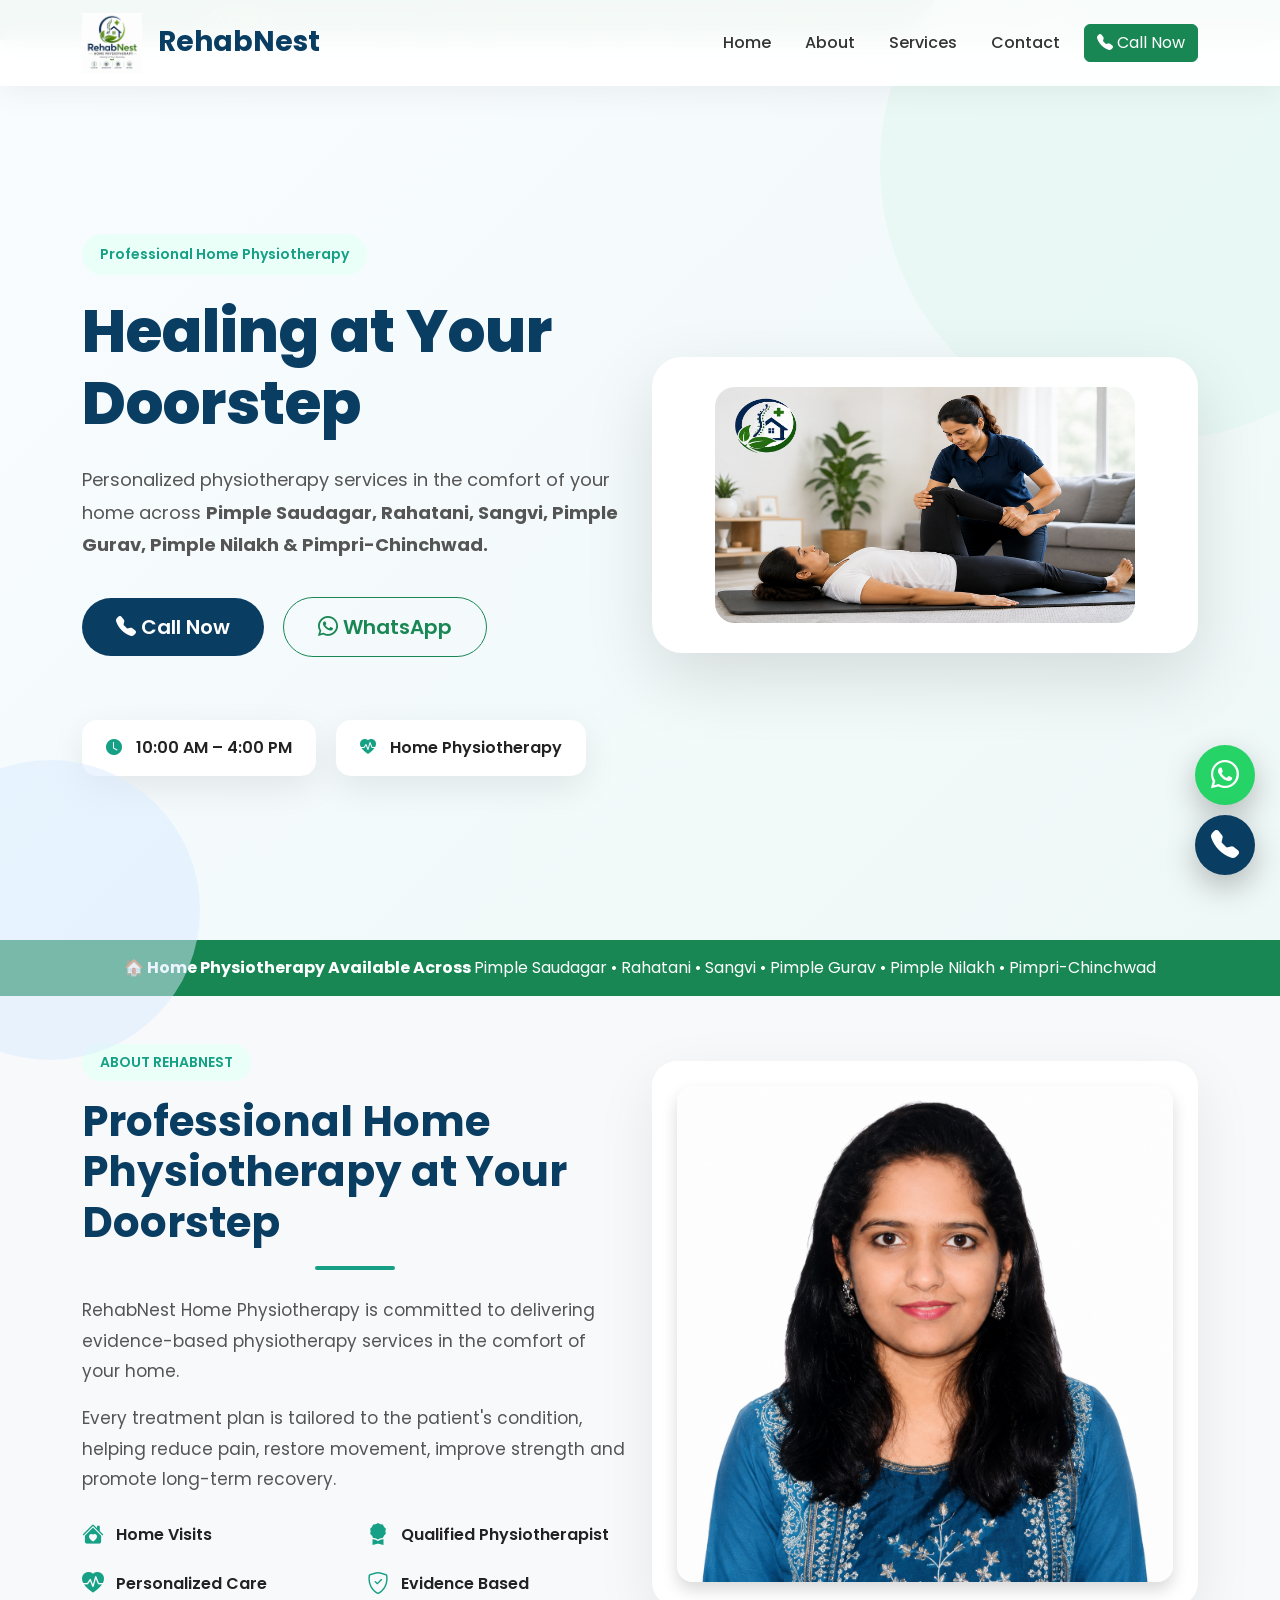
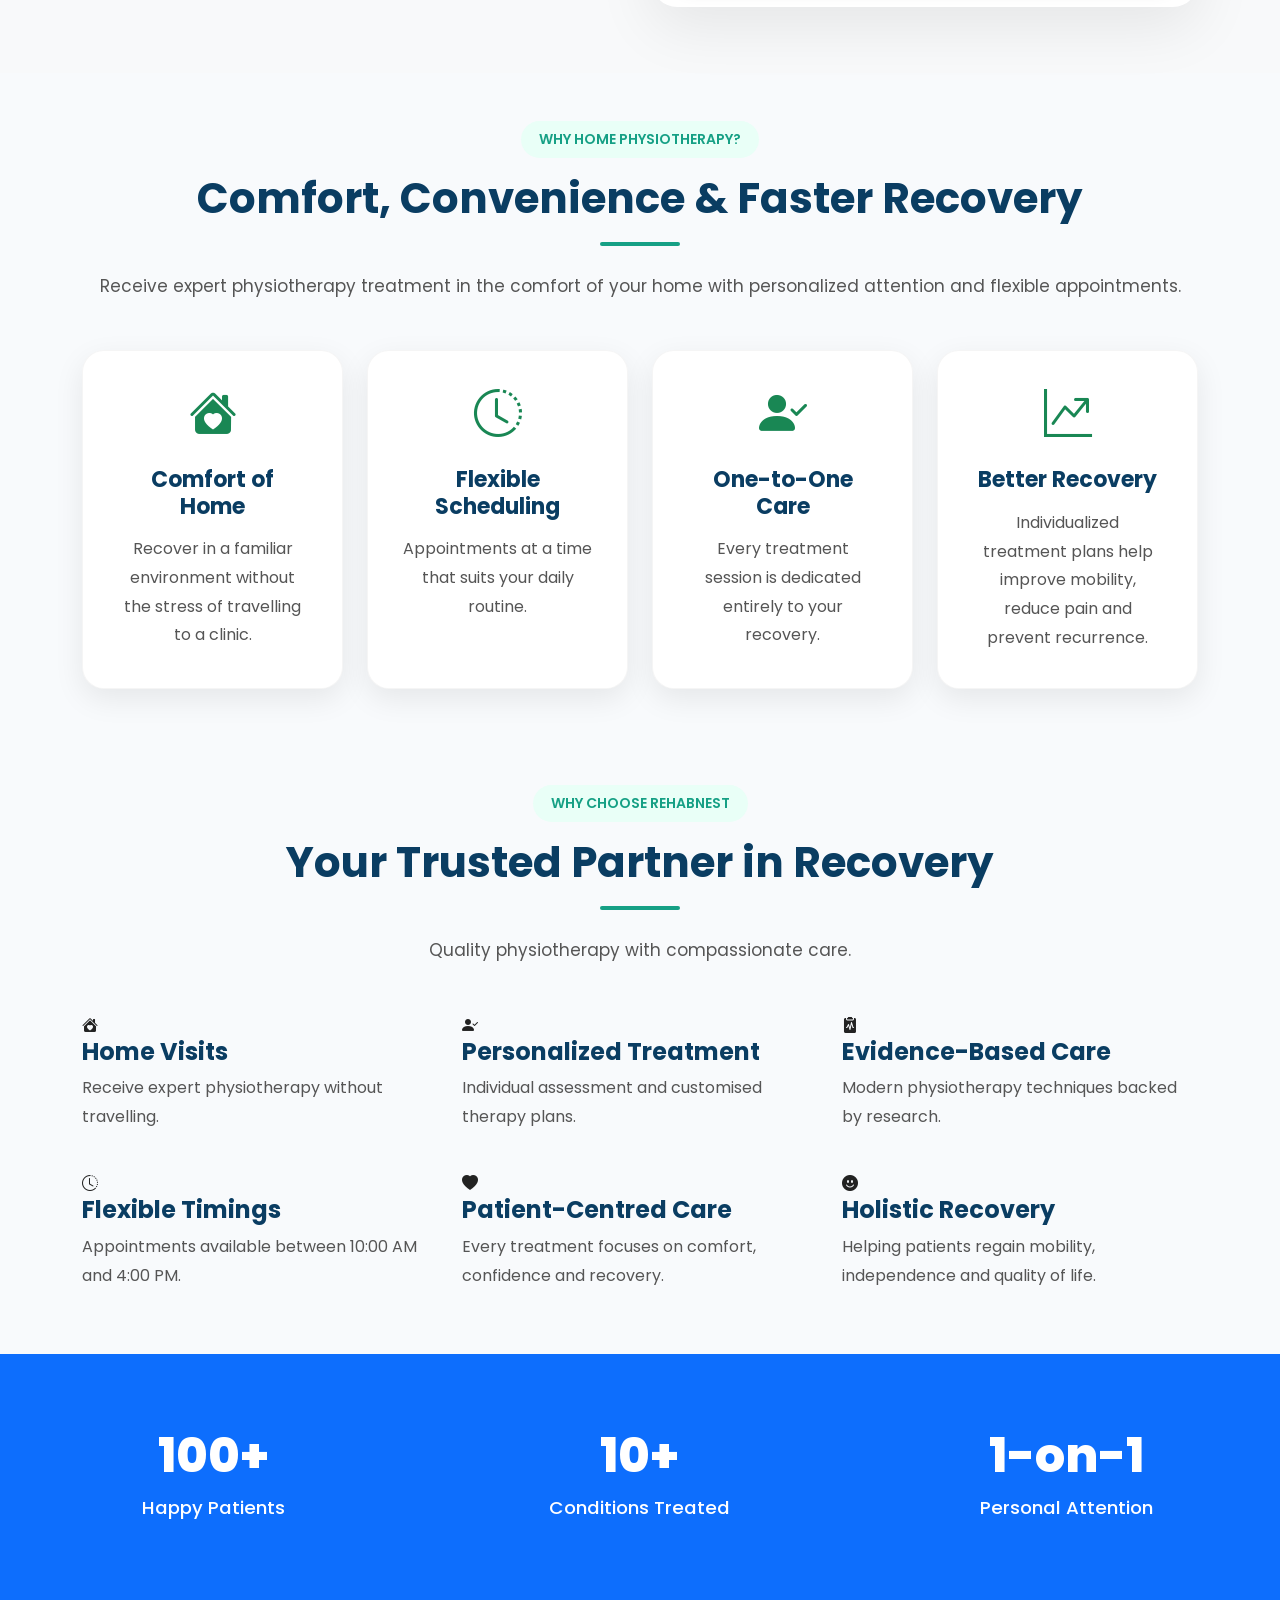
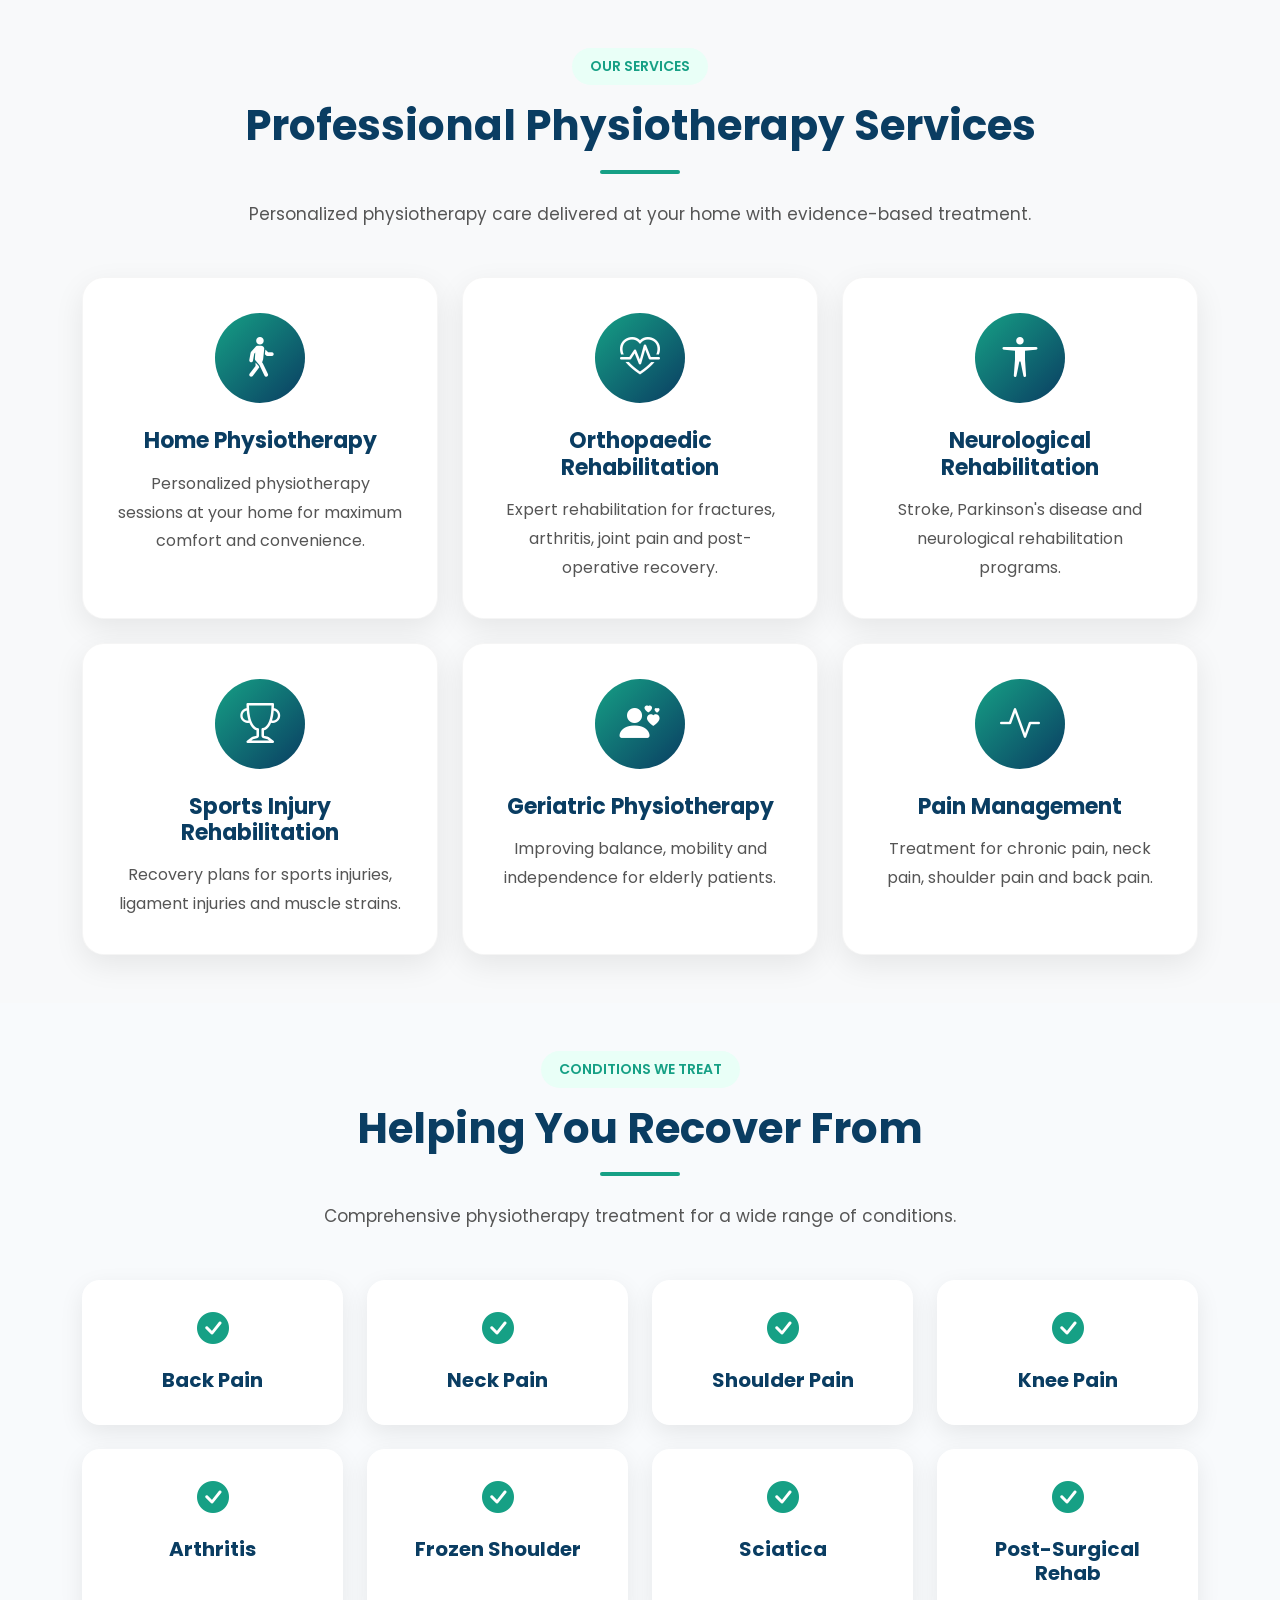
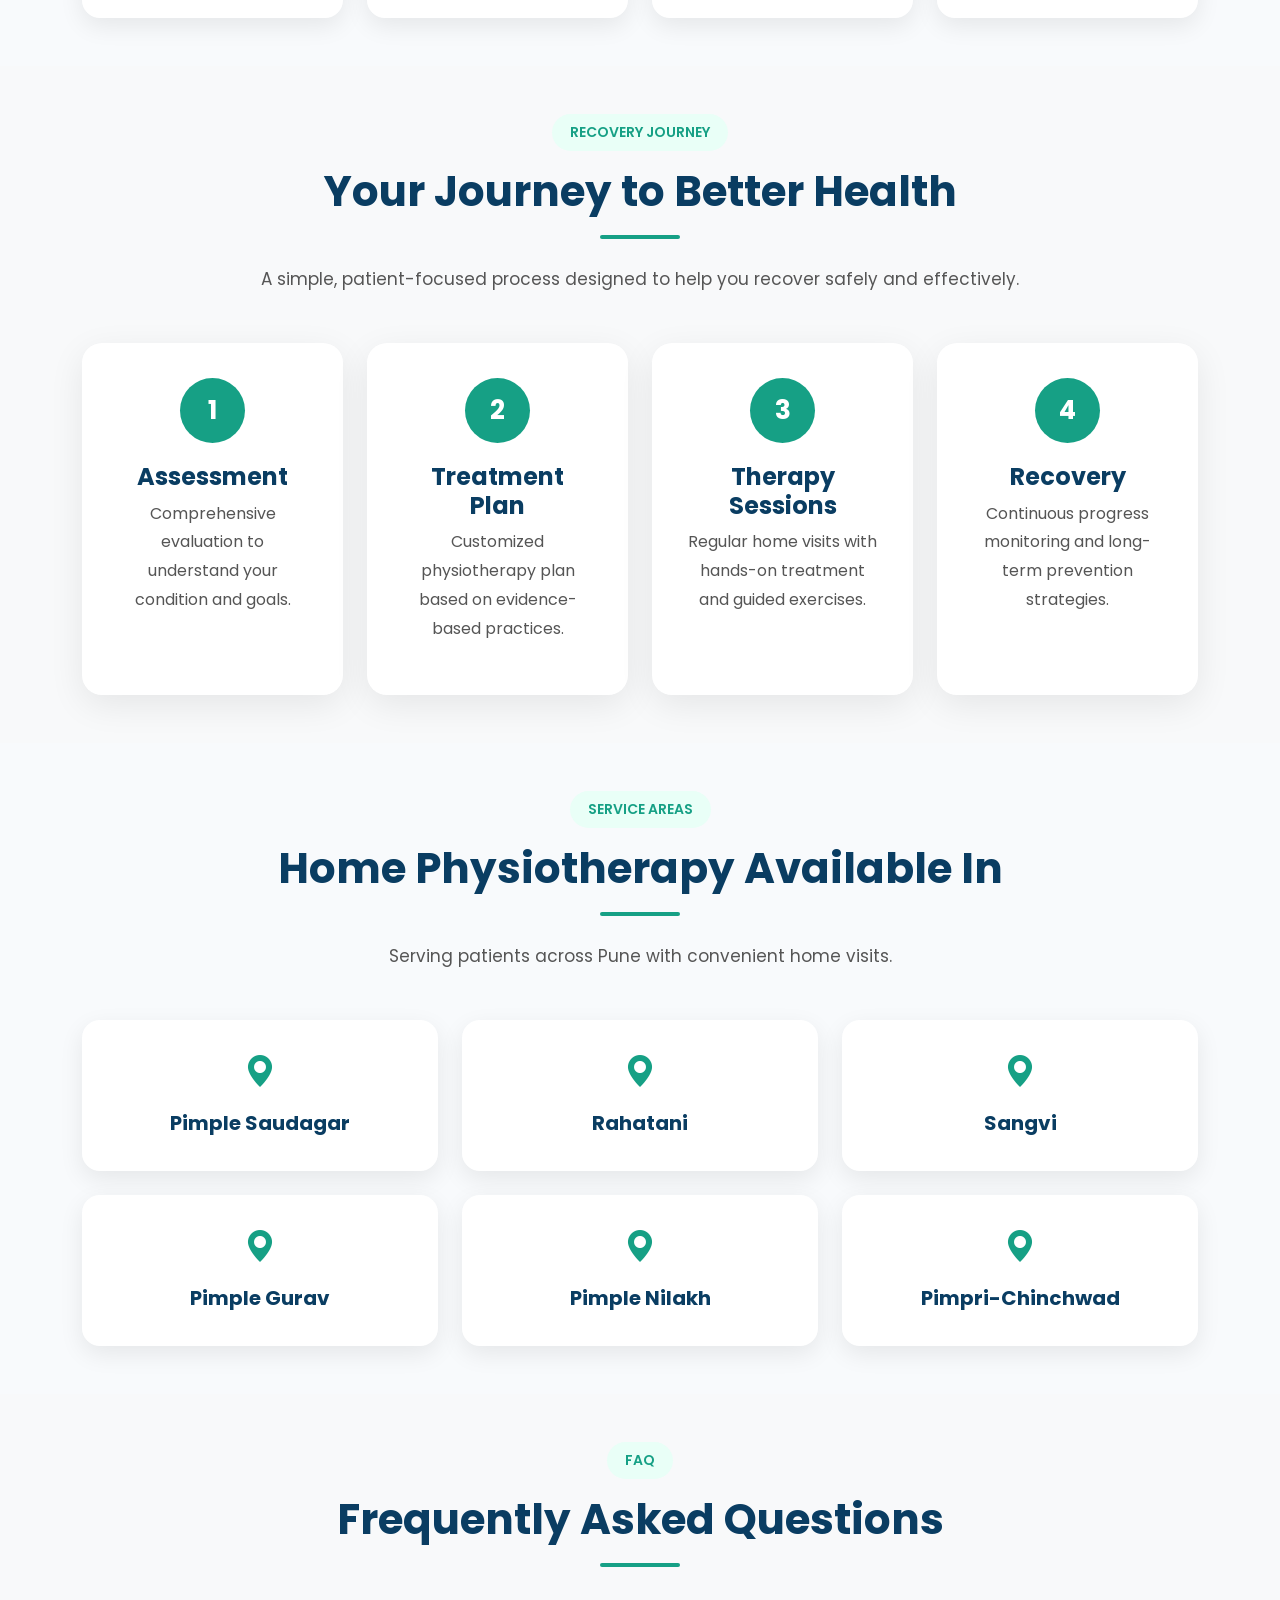
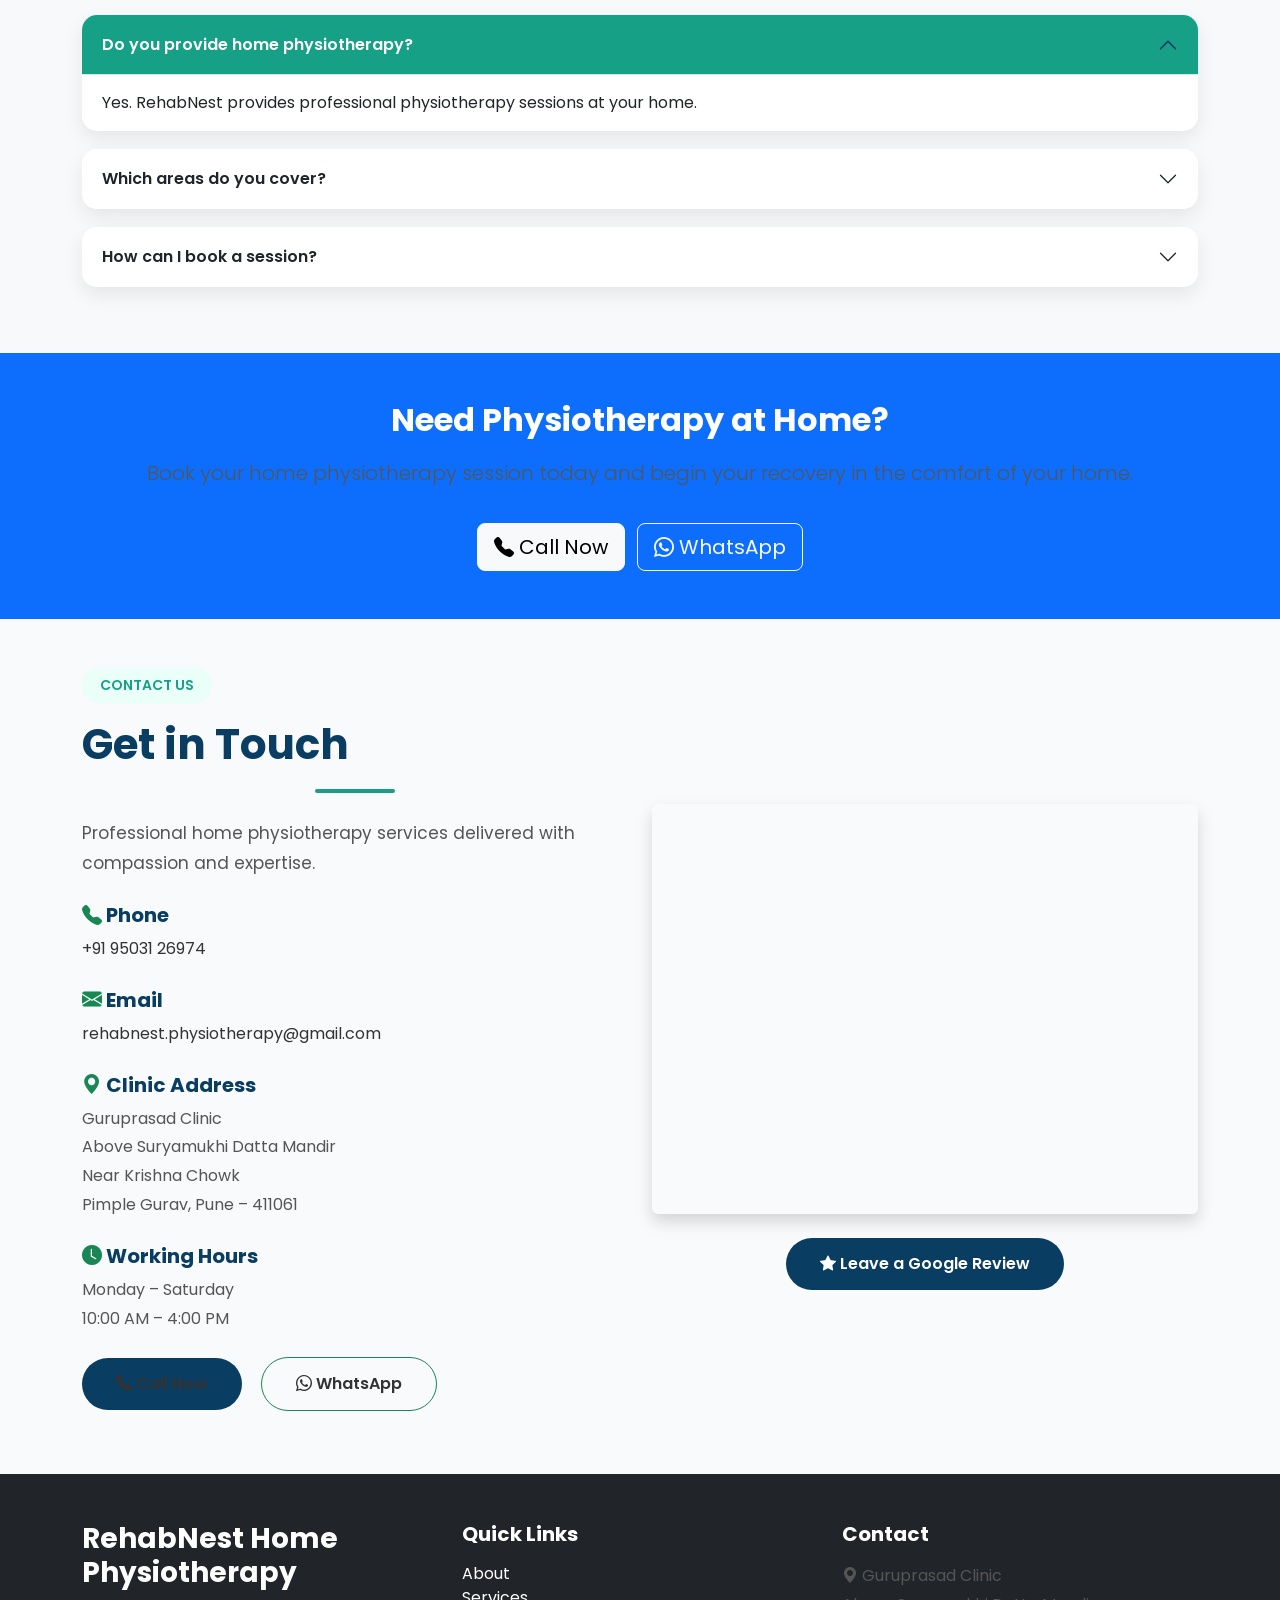
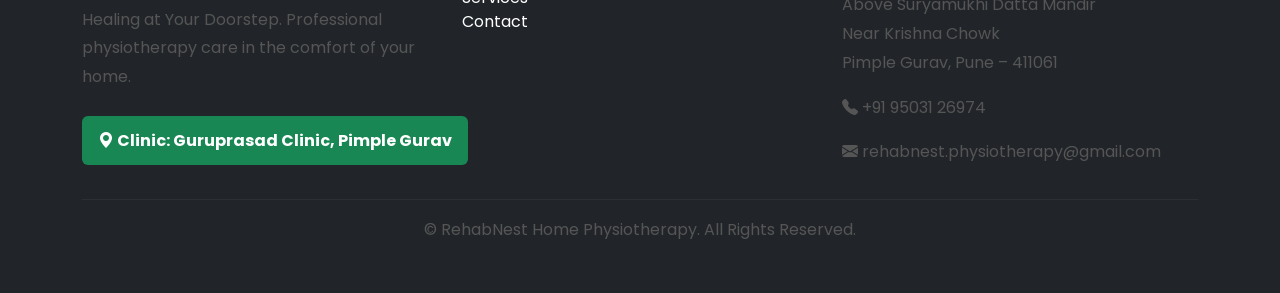
<file: index.html>
<!DOCTYPE html>
<html lang="en">

<head>
    <meta charset="UTF-8">
    <meta name="viewport" content="width=device-width, initial-scale=1.0">

    <title>RehabNest Home Physiotherapy | Home Physiotherapist in Pune</title>

    <meta name="description"
        content="Professional Home Physiotherapy in Pune by Dr. Shital Deokate-Shendage. Expert physiotherapy at your doorstep in Pimple Saudagar, Rahatani, Sangvi, Pimple Gurav, Pimple Nilakh and Pimpri-Chinchwad.">

    <meta name="keywords"
        content="Home Physiotherapy Pune, Physiotherapist Pimple Saudagar, Physiotherapist Rahatani, Physiotherapist Sangvi, Home Visit Physiotherapist Pune, RehabNest Home Physiotherapy, Dr Shital Deokate">

    <meta name="author"
        content="RehabNest Home Physiotherapy">
    
        <meta property="og:title" content="RehabNest Home Physiotherapy">

        <meta property="og:description"
        content="Professional Home Physiotherapy Services in Pune.">
        
        <meta property="og:type" content="website">
        
        <meta property="og:image" content="assets/images/logo.png">

    <meta name="theme-color"
        content="#0A3D62">
    
    <link rel="manifest" href="manifest.json">

    <link rel="icon"
        href="assets/images/favicon.ico">

    <!-- Bootstrap -->

    <link href="https://cdn.jsdelivr.net/npm/bootstrap@5.3.3/dist/css/bootstrap.min.css"
        rel="stylesheet">

    <!-- Bootstrap Icons -->

    <link href="https://cdn.jsdelivr.net/npm/bootstrap-icons@1.11.3/font/bootstrap-icons.css"
        rel="stylesheet">

    <!-- Google Fonts -->

    <link rel="preconnect"
        href="https://fonts.googleapis.com">

    <link rel="preconnect"
        href="https://fonts.gstatic.com"
        crossorigin>

    <link href="https://fonts.googleapis.com/css2?family=Poppins:wght@300;400;500;600;700;800&display=swap"
        rel="stylesheet">

    <!-- Custom CSS -->

    <link rel="stylesheet"
        href="assets/css/style.css">
        <script type="application/ld+json">
            {
              "@context":"https://schema.org",
              "@type":"Physiotherapy",
              "name":"RehabNest Home Physiotherapy",
              "telephone":"+91-9503126974",
              "email":"rehabnest.physiotherapy@gmail.com",
              "address":{
                "@type":"PostalAddress",
                "streetAddress":"Guruprasad Clinic, Above Suryamukhi Datta Mandir, Near Krishna Chowk",
                "addressLocality":"Pimple Gurav",
                "addressRegion":"Maharashtra",
                "postalCode":"411061",
                "addressCountry":"IN"
              },
              "areaServed":[
                "Pimple Saudagar",
                "Rahatani",
                "Sangvi",
                "Pimple Gurav",
                "Pimple Nilakh",
                "Pimpri-Chinchwad"
              ],
              "url":"https://YOURDOMAIN"
            }
            </script>

            <link rel="icon" type="image/x-icon" href="assets/images/favicon.ico">

<link rel="icon" type="image/png" sizes="16x16"
href="assets/images/favicon-16x16.png">

<link rel="icon" type="image/png" sizes="32x32"
href="assets/images/favicon-32x32.png">

<link rel="apple-touch-icon"
href="assets/images/apple-touch-icon.png">

<link rel="manifest" href="manifest.json">

</head>

<body>

<!-- ========================= -->
<!-- NAVBAR -->
<!-- ========================= -->

<nav class="navbar navbar-expand-lg fixed-top custom-navbar">

    <div class="container">

        <a class="navbar-brand fw-bold"
            href="#">

            <img src="assets/images/logo.png"
                alt="RehabNest Logo"
                class="logo">

            RehabNest

        </a>

        <button class="navbar-toggler"
            type="button"
            data-bs-toggle="collapse"
            data-bs-target="#navbar">

            <span class="navbar-toggler-icon"></span>

        </button>

        <div class="collapse navbar-collapse"
            id="navbar">

            <ul class="navbar-nav ms-auto align-items-lg-center">

                <li class="nav-item">
                    <a class="nav-link active"
                        href="index.html">Home</a>
                </li>

                <li class="nav-item">
                    <a a class="nav-link"
                    href="about.html">About</a>
                </li>

                <li class="nav-item">
                    <a class="nav-link"
                    href="services.html">Services</a>
                </li>

                <li class="nav-item">
                    <a class="nav-link"
                    href="contact.html">Contact</a>
                </li>

                <li class="nav-item ms-lg-3">

                    <a href="tel:+919503126974"
                        class="btn btn-success">

                        <i class="bi bi-telephone-fill"></i>

                        Call Now

                    </a>

                </li>

            </ul>

        </div>

    </div>

</nav>
<section class="bg-success text-white py-2">

    <div class="container text-center">
    
    <i class="bi bi-geo-alt-fill"></i>
    
    <strong>Clinic:</strong>
    
    Guruprasad Clinic, Above Suryamukhi Datta Mandir,
    Near Krishna Chowk,
    Pimple Gurav, Pune – 411061
    
    </div>
    
    </section>
<!-- ========================= -->
<!-- HERO SECTION -->
<!-- ========================= -->

<section class="hero">

<div class="container">

<div class="row align-items-center">

<div class="col-lg-6">

<span class="hero-badge">

Professional Home Physiotherapy

</span>

<h1>

Healing at Your Doorstep

</h1>

<p>

Personalized physiotherapy services in the comfort of your home across

<strong>

Pimple Saudagar,
Rahatani,
Sangvi,
Pimple Gurav,
Pimple Nilakh &
Pimpri-Chinchwad.

</strong>

</p>

<div class="hero-buttons">

<a href="tel:+919503126974"
class="btn btn-primary btn-lg">

<i class="bi bi-telephone-fill"></i>

Call Now

</a>

<a href="https://wa.me/919503126974"
target="_blank"
class="btn btn-outline-success btn-lg">

<i class="bi bi-whatsapp"></i>

WhatsApp

</a>

</div>

<div class="hero-info mt-5">

<div class="info-card">

<i class="bi bi-clock-fill"></i>

<span>

10:00 AM – 4:00 PM

</span>

</div>

<div class="info-card">

<i class="bi bi-heart-pulse-fill"></i>

<span>

Home Physiotherapy

</span>

</div>

</div>

</div>

<div class="col-lg-6 text-center">

<div class="doctor-card">

<img src="assets/images/exercise-physiotherapy.png"
    alt="Home Physiotherapy Exercise Session"
class="doctor-image img-fluid">

</div>

</div>

</div>

</div>

</section>
<!-- Service Coverage -->

<section class="py-3 bg-success text-white">

    <div class="container text-center">

        <strong>

            🏠 Home Physiotherapy Available Across

        </strong>

        Pimple Saudagar • Rahatani • Sangvi • Pimple Gurav • Pimple Nilakh • Pimpri-Chinchwad

    </div>

</section>

<!-- ===== END OF PART 1 ===== -->
<!-- ========================================= -->
<!-- ABOUT REHABNEST -->
<!-- ========================================= -->

<section id="about" class="py-5 bg-light">

    <div class="container">

        <div class="row align-items-center">

            <div class="col-lg-6 mb-4">

                <span class="section-tag">ABOUT REHABNEST</span>

                <h2 class="section-title mt-3">
                    Professional Home Physiotherapy at Your Doorstep
                </h2>

                <p class="section-text">

                    RehabNest Home Physiotherapy is committed to delivering
                    evidence-based physiotherapy services in the comfort of
                    your home.

                </p>

                <p class="section-text">

                    Every treatment plan is tailored to the patient's
                    condition, helping reduce pain, restore movement,
                    improve strength and promote long-term recovery.

                </p>

                <div class="row mt-4">

                    <div class="col-6 mb-3">

                        <div class="feature-small">

                            <i class="bi bi-house-heart-fill"></i>

                            <span>Home Visits</span>

                        </div>

                    </div>

                    <div class="col-6 mb-3">

                        <div class="feature-small">

                            <i class="bi bi-award-fill"></i>

                            <span>Qualified Physiotherapist</span>

                        </div>

                    </div>

                    <div class="col-6">

                        <div class="feature-small">

                            <i class="bi bi-heart-pulse-fill"></i>

                            <span>Personalized Care</span>

                        </div>

                    </div>

                    <div class="col-6">

                        <div class="feature-small">

                            <i class="bi bi-shield-check"></i>

                            <span>Evidence Based</span>

                        </div>

                    </div>

                </div>

            </div>

            <div class="col-lg-6">

                <div class="about-card">

                    <img src="assets/images/doctor-photo.png"
                        class="img-fluid rounded-4 shadow"
                        alt="Doctor">

                </div>

            </div>

        </div>

    </div>

</section>
<!-- ==========================
WHY HOME PHYSIOTHERAPY
========================== -->

<section class="py-5">

    <div class="container">
    
    <div class="text-center mb-5">
    
    <span class="section-tag">
    
    WHY HOME PHYSIOTHERAPY?
    
    </span>
    
    <h2 class="section-title mt-3">
    
    Comfort, Convenience & Faster Recovery
    
    </h2>
    
    <p class="section-text">
    
    Receive expert physiotherapy treatment in the comfort of your home with personalized attention and flexible appointments.
    
    </p>
    
    </div>
    
    <div class="row g-4">
    
    <div class="col-lg-3 col-md-6">
    
    <div class="service-card text-center">
    
    <i class="bi bi-house-heart-fill display-4 text-success"></i>
    
    <h4 class="mt-4">
    
    Comfort of Home
    
    </h4>
    
    <p>
    
    Recover in a familiar environment without the stress of travelling to a clinic.
    
    </p>
    
    </div>
    
    </div>
    
    <div class="col-lg-3 col-md-6">
    
    <div class="service-card text-center">
    
    <i class="bi bi-clock-history display-4 text-success"></i>
    
    <h4 class="mt-4">
    
    Flexible Scheduling
    
    </h4>
    
    <p>
    
    Appointments at a time that suits your daily routine.
    
    </p>
    
    </div>
    
    </div>
    
    <div class="col-lg-3 col-md-6">
    
    <div class="service-card text-center">
    
    <i class="bi bi-person-check-fill display-4 text-success"></i>
    
    <h4 class="mt-4">
    
    One-to-One Care
    
    </h4>
    
    <p>
    
    Every treatment session is dedicated entirely to your recovery.
    
    </p>
    
    </div>
    
    </div>
    
    <div class="col-lg-3 col-md-6">
    
    <div class="service-card text-center">
    
    <i class="bi bi-graph-up-arrow display-4 text-success"></i>
    
    <h4 class="mt-4">
    
    Better Recovery
    
    </h4>
    
    <p>
    
    Individualized treatment plans help improve mobility, reduce pain and prevent recurrence.
    
    </p>
    
    </div>
    
    </div>
    
    </div>
    
    </div>
    
    </section>
<!-- ========================================= -->
<!-- WHY CHOOSE REHABNEST -->
<!-- ========================================= -->

<section class="py-5">

<div class="container">

<div class="text-center mb-5">

<span class="section-tag">

WHY CHOOSE REHABNEST

</span>

<h2 class="section-title mt-3">

Your Trusted Partner in Recovery

</h2>

<p class="section-text">

Quality physiotherapy with compassionate care.

</p>

</div>

<div class="row g-4">

<div class="col-md-6 col-lg-4">

<div class="feature-card">

<div class="feature-icon">

<i class="bi bi-house-heart-fill"></i>

</div>

<h4>Home Visits</h4>

<p>

Receive expert physiotherapy without travelling.

</p>

</div>

</div>

<div class="col-md-6 col-lg-4">

<div class="feature-card">

<div class="feature-icon">

<i class="bi bi-person-check-fill"></i>

</div>

<h4>Personalized Treatment</h4>

<p>

Individual assessment and customised therapy plans.

</p>

</div>

</div>

<div class="col-md-6 col-lg-4">

<div class="feature-card">

<div class="feature-icon">

<i class="bi bi-clipboard2-pulse-fill"></i>

</div>

<h4>Evidence-Based Care</h4>

<p>

Modern physiotherapy techniques backed by research.

</p>

</div>

</div>

<div class="col-md-6 col-lg-4">

<div class="feature-card">

<div class="feature-icon">

<i class="bi bi-clock-history"></i>

</div>

<h4>Flexible Timings</h4>

<p>

Appointments available between
10:00 AM and 4:00 PM.

</p>

</div>

</div>

<div class="col-md-6 col-lg-4">

<div class="feature-card">

<div class="feature-icon">

<i class="bi bi-heart-fill"></i>

</div>

<h4>Patient-Centred Care</h4>

<p>

Every treatment focuses on comfort,
confidence and recovery.

</p>

</div>

</div>

<div class="col-md-6 col-lg-4">

<div class="feature-card">

<div class="feature-icon">

<i class="bi bi-emoji-smile-fill"></i>

</div>

<h4>Holistic Recovery</h4>

<p>

Helping patients regain mobility,
independence and quality of life.

</p>

</div>

</div>

</div>

</div>

</section>

<!-- ========================================= -->
<!-- ANIMATED STATISTICS -->
<!-- ========================================= -->

<section class="py-5 bg-primary text-white">

    <div class="stats-row">

        <div class="stat-item">
        
            <h3>100+</h3>
        
            <p>Happy Patients</p>
        
        </div>
        
        
        <div class="stat-item">
        
            <h3>10+</h3>
        
            <p>Conditions Treated</p>
        
        </div>
        
        
        <div class="stat-item">
        
            <h3>1-on-1</h3>
        
            <p>Personal Attention</p>
        
        </div>
        
        </div>
        
</section>

<!-- ===== END OF PART 2 ===== -->
<!-- =======================================
SERVICES
======================================= -->

<section id="services" class="py-5 bg-light">

    <div class="container">

        <div class="text-center mb-5">

            <span class="section-tag">OUR SERVICES</span>

            <h2 class="section-title mt-3">Professional Physiotherapy Services</h2>

            <p class="section-text">
                Personalized physiotherapy care delivered at your home with evidence-based treatment.
            </p>

        </div>

        <div class="row g-4">

            <div class="col-lg-4 col-md-6">

                <div class="service-card">

                    <div class="service-icon">
                        <i class="bi bi-person-walking"></i>
                    </div>

                    <h4>Home Physiotherapy</h4>

                    <p>
                        Personalized physiotherapy sessions at your home for maximum comfort and convenience.
                    </p>

                </div>

            </div>

            <div class="col-lg-4 col-md-6">

                <div class="service-card">

                    <div class="service-icon">
                        <i class="bi bi-heart-pulse"></i>
                    </div>

                    <h4>Orthopaedic Rehabilitation</h4>

                    <p>
                        Expert rehabilitation for fractures, arthritis, joint pain and post-operative recovery.
                    </p>

                </div>

            </div>

            <div class="col-lg-4 col-md-6">

                <div class="service-card">

                    <div class="service-icon">
                        <i class="bi bi-universal-access"></i>
                    </div>

                    <h4>Neurological Rehabilitation</h4>

                    <p>
                        Stroke, Parkinson's disease and neurological rehabilitation programs.
                    </p>

                </div>

            </div>

            <div class="col-lg-4 col-md-6">

                <div class="service-card">

                    <div class="service-icon">
                        <i class="bi bi-trophy"></i>
                    </div>

                    <h4>Sports Injury Rehabilitation</h4>

                    <p>
                        Recovery plans for sports injuries, ligament injuries and muscle strains.
                    </p>

                </div>

            </div>

            <div class="col-lg-4 col-md-6">

                <div class="service-card">

                    <div class="service-icon">
                        <i class="bi bi-person-hearts"></i>
                    </div>

                    <h4>Geriatric Physiotherapy</h4>

                    <p>
                        Improving balance, mobility and independence for elderly patients.
                    </p>

                </div>

            </div>

            <div class="col-lg-4 col-md-6">

                <div class="service-card">

                    <div class="service-icon">
                        <i class="bi bi-activity"></i>
                    </div>

                    <h4>Pain Management</h4>

                    <p>
                        Treatment for chronic pain, neck pain, shoulder pain and back pain.
                    </p>

                </div>

            </div>

        </div>

    </div>

</section>

<!-- =======================================
CONDITIONS WE TREAT
======================================= -->

<section class="py-5">

<div class="container">

<div class="text-center mb-5">

<span class="section-tag">CONDITIONS WE TREAT</span>

<h2 class="section-title mt-3">
Helping You Recover From
</h2>

<p class="section-text">
Comprehensive physiotherapy treatment for a wide range of conditions.
</p>

</div>

<div class="row g-4">

<div class="col-lg-3 col-md-6">

<div class="condition-card">

<i class="bi bi-check-circle-fill"></i>

<h5>Back Pain</h5>

</div>

</div>

<div class="col-lg-3 col-md-6">

<div class="condition-card">

<i class="bi bi-check-circle-fill"></i>

<h5>Neck Pain</h5>

</div>

</div>

<div class="col-lg-3 col-md-6">

<div class="condition-card">

<i class="bi bi-check-circle-fill"></i>

<h5>Shoulder Pain</h5>

</div>

</div>

<div class="col-lg-3 col-md-6">

<div class="condition-card">

<i class="bi bi-check-circle-fill"></i>

<h5>Knee Pain</h5>

</div>

</div>

<div class="col-lg-3 col-md-6">

<div class="condition-card">

<i class="bi bi-check-circle-fill"></i>

<h5>Arthritis</h5>

</div>

</div>

<div class="col-lg-3 col-md-6">

<div class="condition-card">

<i class="bi bi-check-circle-fill"></i>

<h5>Frozen Shoulder</h5>

</div>

</div>

<div class="col-lg-3 col-md-6">

<div class="condition-card">

<i class="bi bi-check-circle-fill"></i>

<h5>Sciatica</h5>

</div>

</div>

<div class="col-lg-3 col-md-6">

<div class="condition-card">

<i class="bi bi-check-circle-fill"></i>

<h5>Post-Surgical Rehab</h5>

</div>

</div>

</div>

</div>

</section>
<!-- =======================================
RECOVERY JOURNEY
======================================= -->

<section class="py-5 bg-light">

    <div class="container">

        <div class="text-center mb-5">

            <span class="section-tag">RECOVERY JOURNEY</span>

            <h2 class="section-title mt-3">
                Your Journey to Better Health
            </h2>

            <p class="section-text">
                A simple, patient-focused process designed to help you recover safely and effectively.
            </p>

        </div>

        <div class="row text-center g-4">

            <div class="col-md-3">
                <div class="process-card">
                    <div class="process-number">1</div>
                    <h4>Assessment</h4>
                    <p>Comprehensive evaluation to understand your condition and goals.</p>
                </div>
            </div>

            <div class="col-md-3">
                <div class="process-card">
                    <div class="process-number">2</div>
                    <h4>Treatment Plan</h4>
                    <p>Customized physiotherapy plan based on evidence-based practices.</p>
                </div>
            </div>

            <div class="col-md-3">
                <div class="process-card">
                    <div class="process-number">3</div>
                    <h4>Therapy Sessions</h4>
                    <p>Regular home visits with hands-on treatment and guided exercises.</p>
                </div>
            </div>

            <div class="col-md-3">
                <div class="process-card">
                    <div class="process-number">4</div>
                    <h4>Recovery</h4>
                    <p>Continuous progress monitoring and long-term prevention strategies.</p>
                </div>
            </div>

        </div>

    </div>

</section>

<!-- =======================================
SERVICE AREAS
======================================= -->

<section class="py-5">

<div class="container">

<div class="text-center mb-5">

<span class="section-tag">SERVICE AREAS</span>

<h2 class="section-title mt-3">
Home Physiotherapy Available In
</h2>

<p class="section-text">
Serving patients across Pune with convenient home visits.
</p>

</div>

<div class="row g-4">

<div class="col-md-4">
<div class="location-card">
<i class="bi bi-geo-alt-fill"></i>
<h5>Pimple Saudagar</h5>
</div>
</div>

<div class="col-md-4">
<div class="location-card">
<i class="bi bi-geo-alt-fill"></i>
<h5>Rahatani</h5>
</div>
</div>

<div class="col-md-4">
<div class="location-card">
<i class="bi bi-geo-alt-fill"></i>
<h5>Sangvi</h5>
</div>
</div>

<div class="col-md-4">
<div class="location-card">
<i class="bi bi-geo-alt-fill"></i>
<h5>Pimple Gurav</h5>
</div>
</div>

<div class="col-md-4">
<div class="location-card">
<i class="bi bi-geo-alt-fill"></i>
<h5>Pimple Nilakh</h5>
</div>
</div>

<div class="col-md-4">
<div class="location-card">
<i class="bi bi-geo-alt-fill"></i>
<h5>Pimpri-Chinchwad</h5>
</div>
</div>

</div>

</div>

</section>

<!-- =======================================
FAQ
======================================= -->

<section class="py-5 bg-light">

<div class="container">

<div class="text-center mb-5">

<span class="section-tag">FAQ</span>

<h2 class="section-title mt-3">
Frequently Asked Questions
</h2>

</div>

<div class="accordion" id="faqAccordion">

<div class="accordion-item">
<h2 class="accordion-header">
<button class="accordion-button" data-bs-toggle="collapse" data-bs-target="#faq1">
Do you provide home physiotherapy?
</button>
</h2>
<div id="faq1" class="accordion-collapse collapse show" data-bs-parent="#faqAccordion">
<div class="accordion-body">
Yes. RehabNest provides professional physiotherapy sessions at your home.
</div>
</div>
</div>

<div class="accordion-item">
<h2 class="accordion-header">
<button class="accordion-button collapsed" data-bs-toggle="collapse" data-bs-target="#faq2">
Which areas do you cover?
</button>
</h2>
<div id="faq2" class="accordion-collapse collapse" data-bs-parent="#faqAccordion">
<div class="accordion-body">
Pimple Saudagar, Rahatani, Sangvi, Pimple Gurav, Pimple Nilakh and Pimpri-Chinchwad.
</div>
</div>
</div>

<div class="accordion-item">
<h2 class="accordion-header">
<button class="accordion-button collapsed" data-bs-toggle="collapse" data-bs-target="#faq3">
How can I book a session?
</button>
</h2>
<div id="faq3" class="accordion-collapse collapse" data-bs-parent="#faqAccordion">
<div class="accordion-body">
Call or WhatsApp us on <strong>95031 26974</strong>.
</div>
</div>
</div>

</div>

</div>

</section>
<section class="py-5 text-center bg-primary text-white">

    <div class="container">
    
    <h2 class="text-white">
    
    Need Physiotherapy at Home?
    
    </h2>
    
    <p class="lead mt-3">
    
    Book your home physiotherapy session today and begin your recovery in the comfort of your home.
    
    </p>
    
    <a href="tel:+919503126974"
    class="btn btn-light btn-lg mt-3">
    
    <i class="bi bi-telephone-fill"></i>
    
    Call Now
    
    </a>
    
    <a href="https://wa.me/919503126974"
    class="btn btn-outline-light btn-lg mt-3 ms-2">
    
    <i class="bi bi-whatsapp"></i>
    
    WhatsApp
    
    </a>
    
    </div>
    
    </section>
<!-- =======================================
CONTACT
======================================= -->

<section id="contact" class="py-5">

    <div class="container">

        <div class="row align-items-center">

            <div class="col-lg-6">

                <span class="section-tag">CONTACT US</span>

                <h2 class="section-title mt-3">
                    Get in Touch
                </h2>

                <p class="section-text">
                    Professional home physiotherapy services delivered with compassion and expertise.
                </p>

                <div class="contact-info mt-4">

                    <div class="mb-4">
                        <h5><i class="bi bi-telephone-fill text-success"></i> Phone</h5>
                        <p><a href="tel:+919503126974">+91 95031 26974</a></p>
                    </div>

                    <div class="mb-4">
                        <h5><i class="bi bi-envelope-fill text-success"></i> Email</h5>
                        <p>
                            <a href="mailto:rehabnest.physiotherapy@gmail.com">
                                rehabnest.physiotherapy@gmail.com
                            </a>
                        </p>
                    </div>
                    <div class="mb-4">

                        <h5>
                            <i class="bi bi-geo-alt-fill text-success"></i>
                            Clinic Address
                        </h5>
                    
                        <p>
                    
                            Guruprasad Clinic<br>
                    
                            Above Suryamukhi Datta Mandir<br>
                    
                            Near Krishna Chowk<br>
                    
                            Pimple Gurav, Pune – 411061
                    
                        </p>
                    
                    </div>
                    <div class="mb-4">
                        <h5><i class="bi bi-clock-fill text-success"></i> Working Hours</h5>
                        <p>Monday – Saturday<br>10:00 AM – 4:00 PM</p>
                    </div>

                    <div class="hero-buttons mt-4">

                        <a href="tel:+919503126974" class="btn btn-primary">
                            <i class="bi bi-telephone-fill"></i>
                            Call Now
                        </a>

                        <a href="https://wa.me/919503126974"
                           target="_blank"
                           class="btn btn-outline-success">
                            <i class="bi bi-whatsapp"></i>
                            WhatsApp
                        </a>

                    </div>

                </div>

            </div>

            <div class="col-lg-6 mt-5 mt-lg-0">

                <div class="ratio ratio-4x3 rounded overflow-hidden shadow">

                    <iframe
                    src="https://www.google.com/maps?q=RehabNest%20Home%20Physiotherapy%2C%20Pimple%20Gurav%2C%20Pune&output=embed" width="100%" height="450" style="border:0;" allowfullscreen="" loading="lazy" referrerpolicy="no-referrer-when-downgrade" title="RehabNest Home Physiotherapy Location">
                    </iframe>

                </div>

                <div class="text-center mt-4">

                    <a href="https://g.page/r/CaIJYSJ1Ep9VEBM/review"target="_blank" rel="noopener" class="btn btn-primary">
                       

                        <i class="bi bi-star-fill"></i>

                        Leave a Google Review

                    </a>

                </div>

            </div>

        </div>

    </div>

</section>

<!-- =======================================
FOOTER
======================================= -->

<footer class="bg-dark text-white py-5">

<div class="container">

<div class="row">

<div class="col-lg-4">

<h3 class="text-white">

RehabNest Home Physiotherapy

</h3>

<p class="mt-3">

Healing at Your Doorstep.

Professional physiotherapy care in the comfort of your home.
<div class="mt-4">

    <span class="badge bg-success fs-6 p-3">
    
    <i class="bi bi-geo-alt-fill"></i>
    
    Clinic:
    Guruprasad Clinic,
    Pimple Gurav
    
    </span>
    
    </div>
</p>

</div>

<div class="col-lg-4">

<h5 class="text-white">

Quick Links

</h5>

<ul class="list-unstyled mt-3">

<li><a href="about.html" class="text-white text-decoration-none">About</a></li>
<li><a href="services.html" class="text-white text-decoration-none">Services</a></li>
<li><a href="contact.html" class="text-white text-decoration-none">Contact</a></li>

</ul>

</div>

<div class="col-lg-4">

    <h5 class="text-white">

        Contact
        
        </h5>
        
        <p class="mt-3">
        
        <i class="bi bi-geo-alt-fill"></i>
        
        Guruprasad Clinic<br>
        
        Above Suryamukhi Datta Mandir<br>
        
        Near Krishna Chowk<br>
        
        Pimple Gurav, Pune – 411061
        
        </p>
        
        <p>
        
        <i class="bi bi-telephone-fill"></i>
        
        +91 95031 26974
        
        </p>
        
        <p>
        
        <i class="bi bi-envelope-fill"></i>
        
        rehabnest.physiotherapy@gmail.com
        
        </p>
</div>

</div>

<hr>

<div class="text-center">

<p class="mb-0">

    © <span id="year"></span> RehabNest Home Physiotherapy. All Rights Reserved.

</p>

</div>

</div>

</footer>

<!-- Floating WhatsApp -->

<a href="https://wa.me/919503126974"
   class="floating-whatsapp"
   target="_blank">

<i class="bi bi-whatsapp"></i>

</a>

<!-- Floating Call -->

<a href="tel:+919503126974"
   class="floating-call">

<i class="bi bi-telephone-fill"></i>

</a>

<!-- Bootstrap JS -->

<script src="https://cdn.jsdelivr.net/npm/bootstrap@5.3.3/dist/js/bootstrap.bundle.min.js"></script>

<!-- Custom JS -->

<script src="assets/js/script.js"></script>

</body>
</html>
</file>
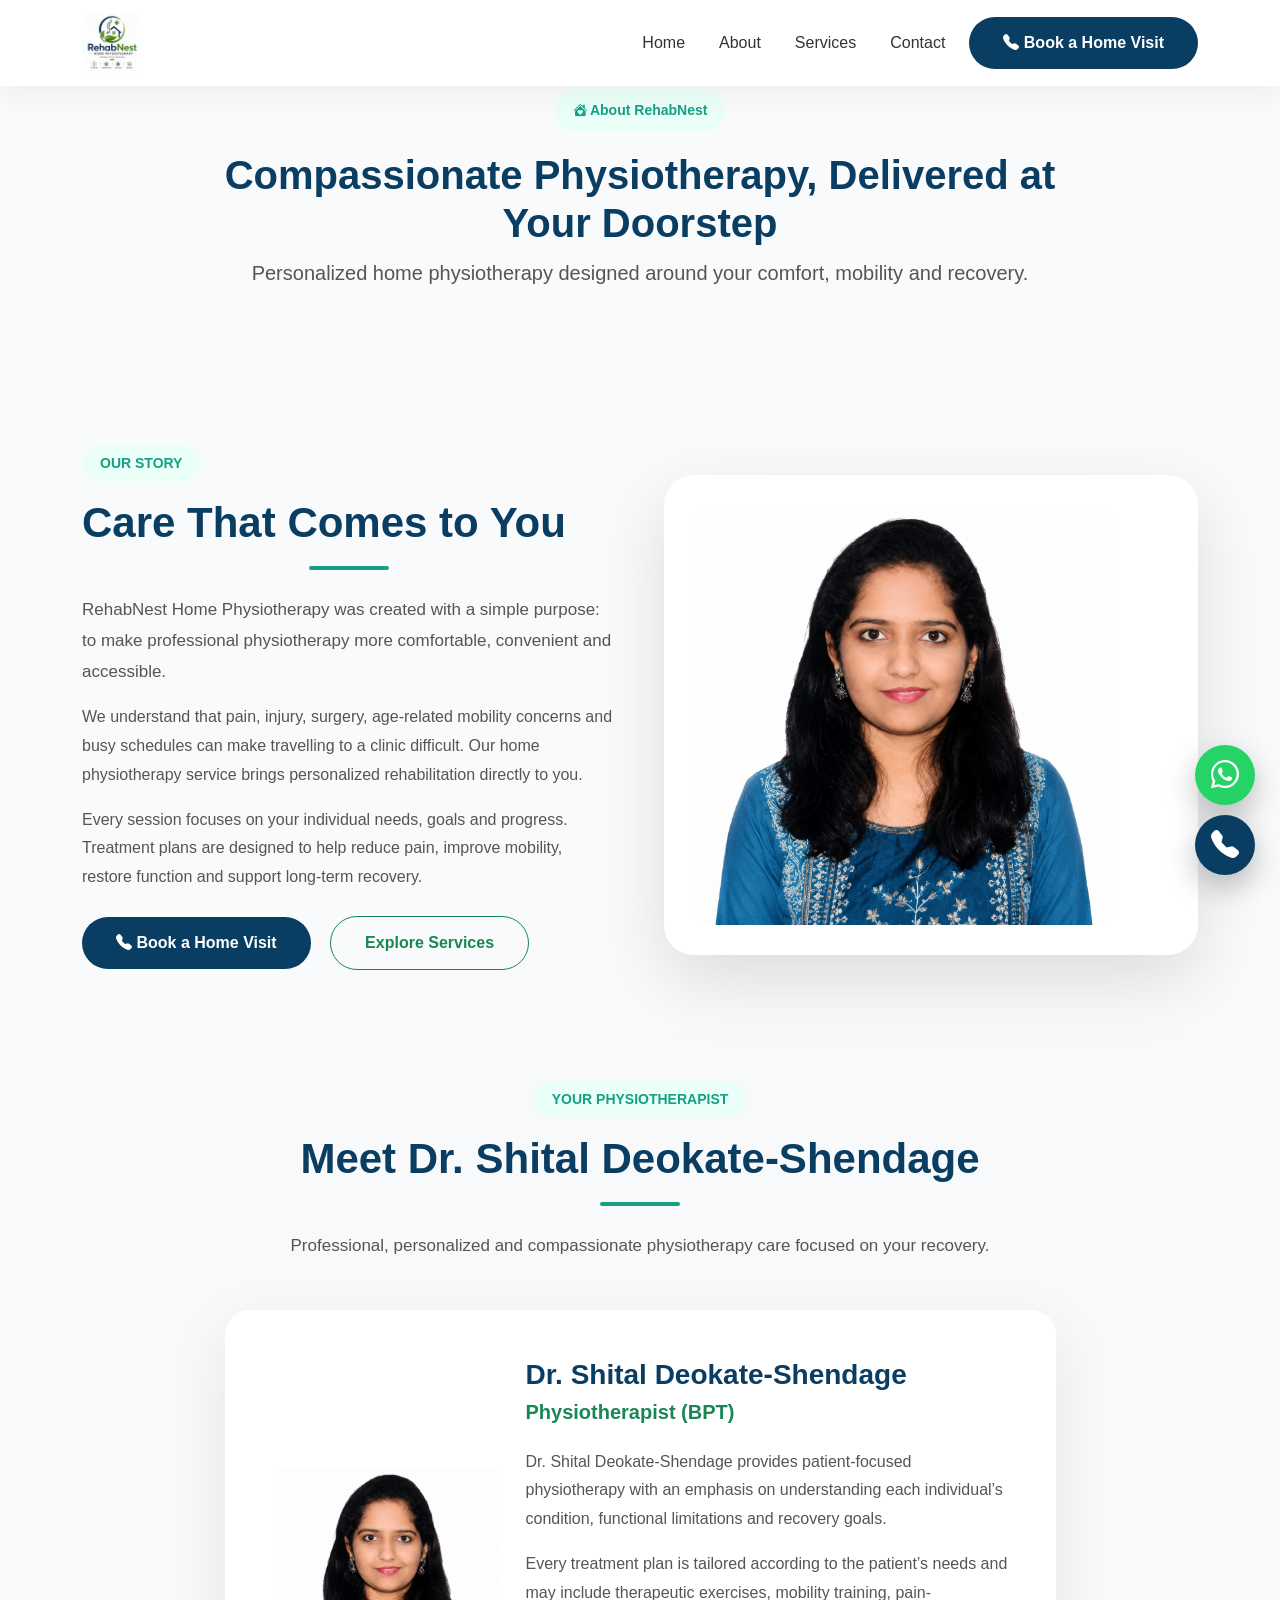
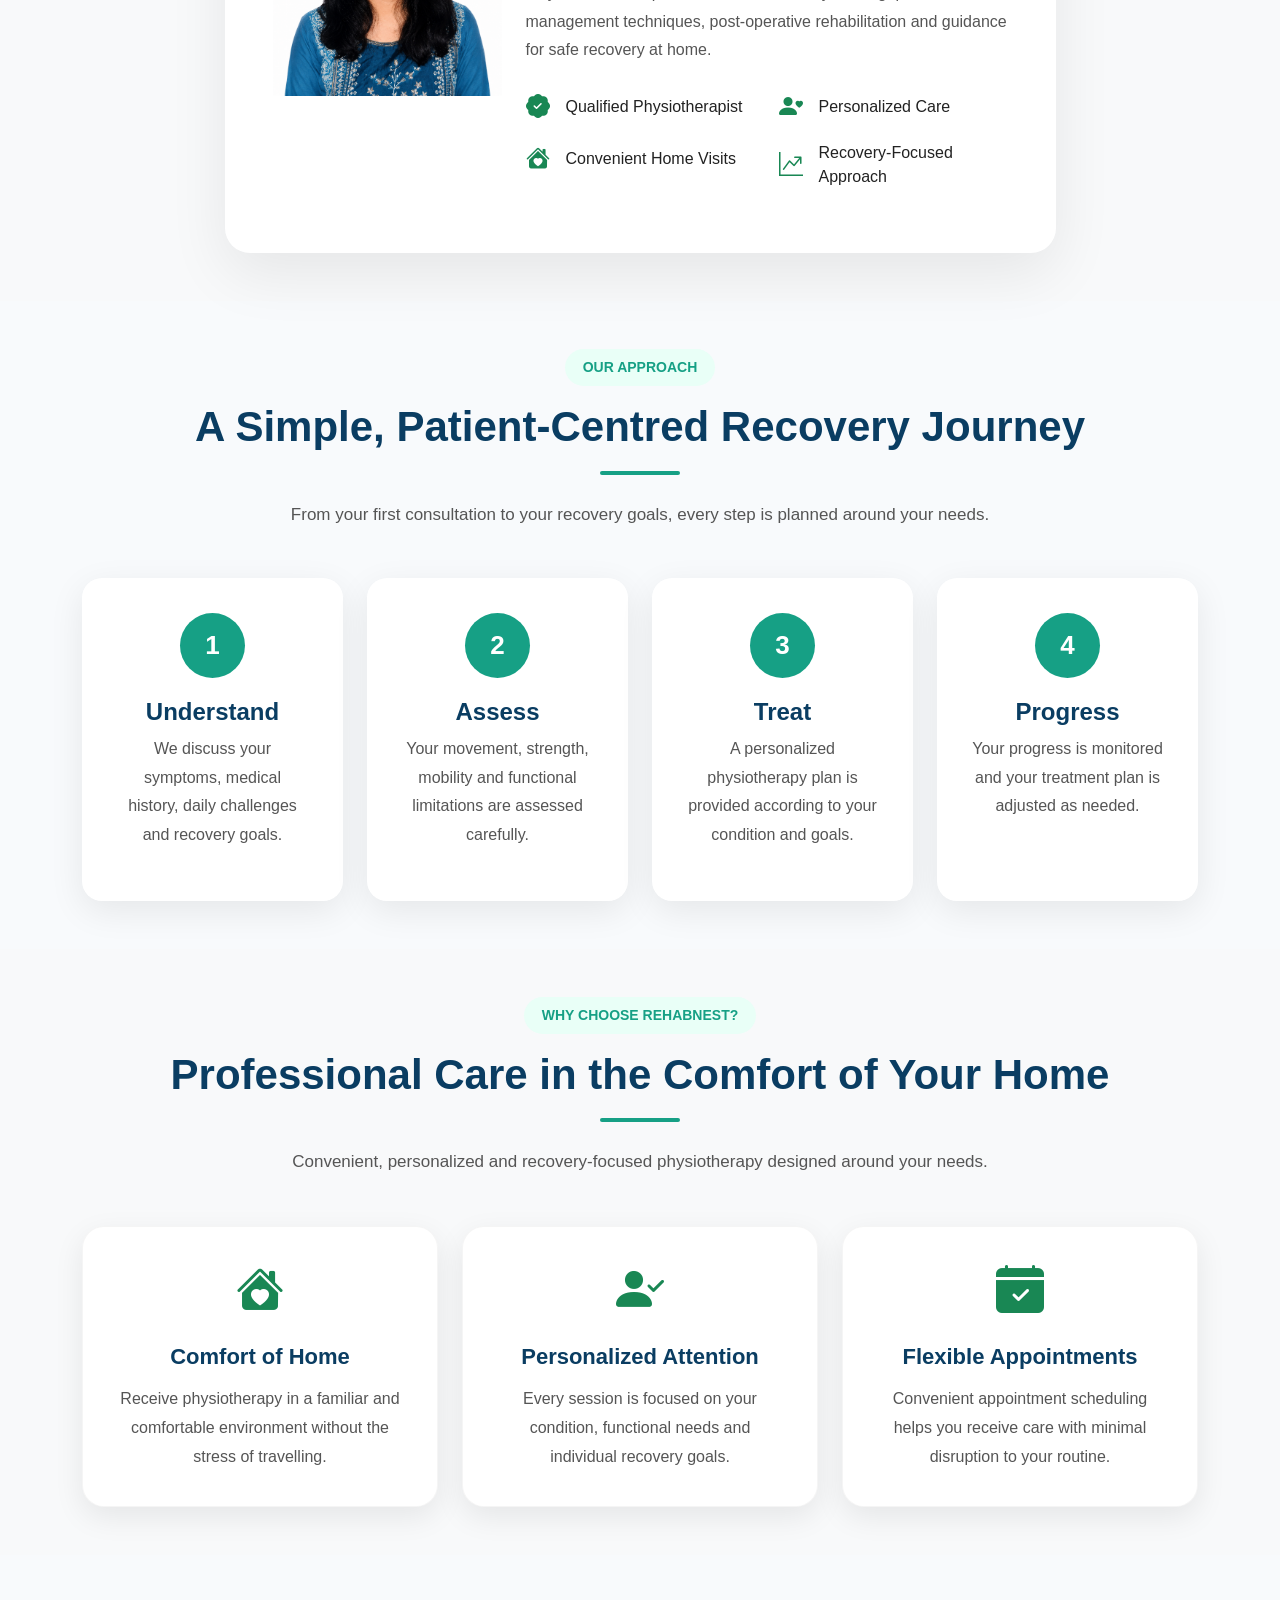
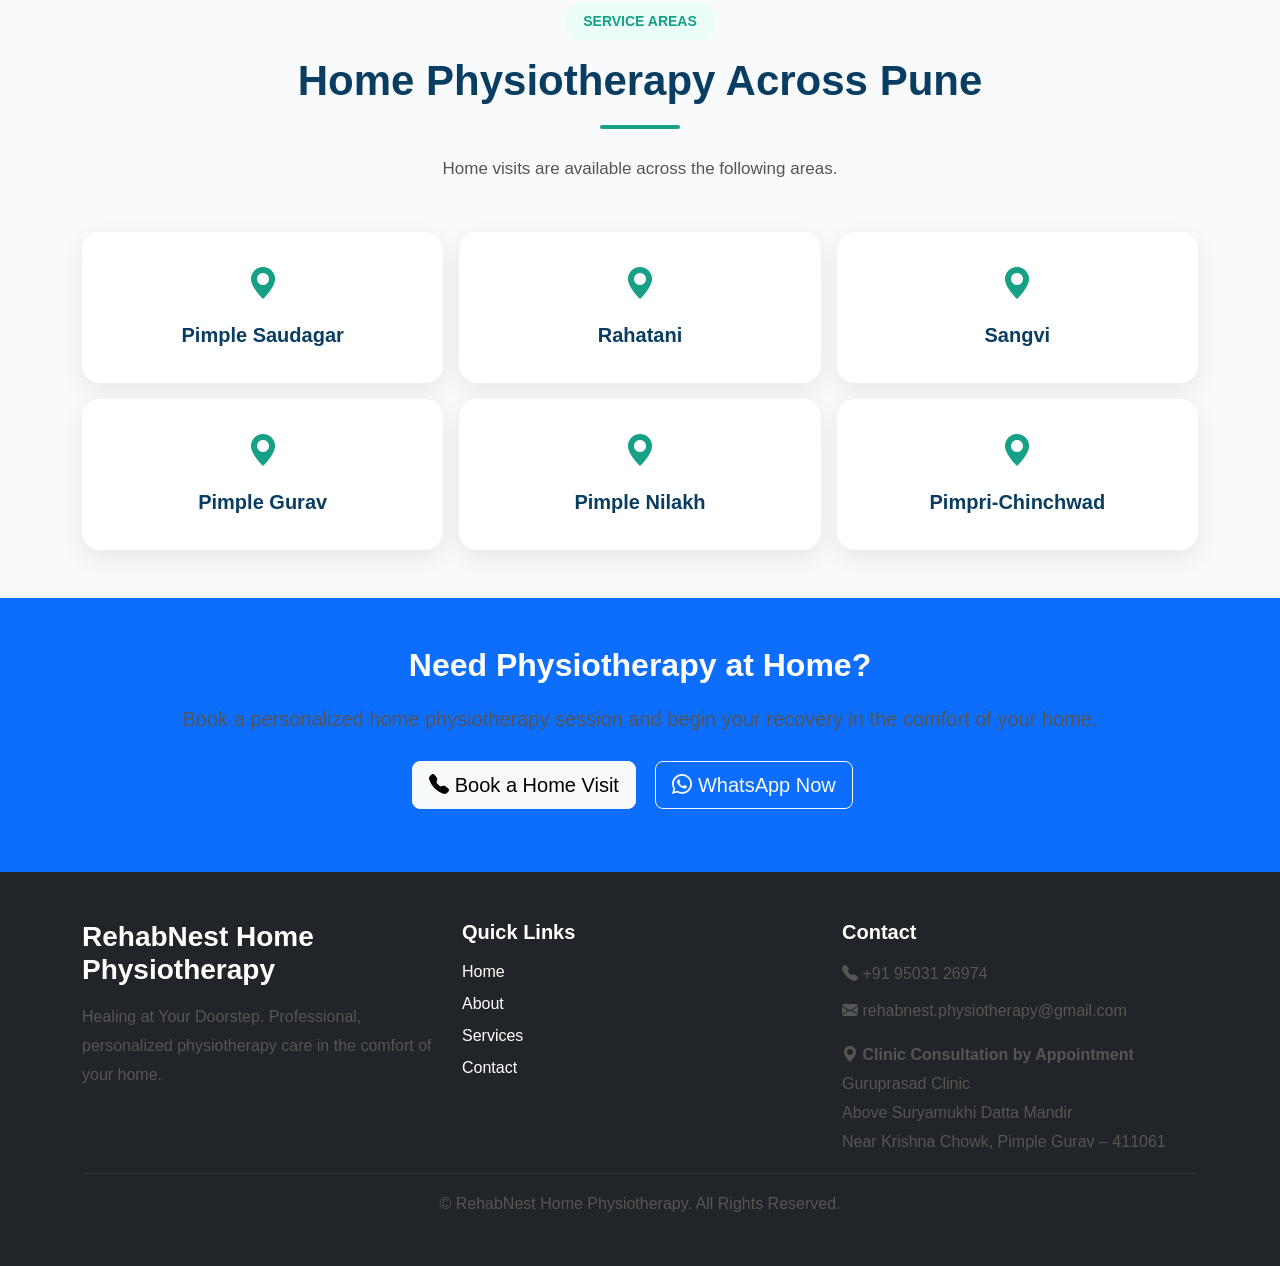
<file: about.html>
<!DOCTYPE html>
<html lang="en">

<head>

    <meta charset="UTF-8">

    <meta name="viewport" content="width=device-width, initial-scale=1.0">

    <title>About RehabNest | Home Physiotherapy in Pune</title>

    <meta name="description"
        content="Learn about RehabNest Home Physiotherapy and Dr. Shital Deokate-Shendage. Personalized home physiotherapy services in Pune.">

    <link rel="icon" type="image/x-icon"
        href="assets/images/favicon.ico">

    <link rel="icon" type="image/png" sizes="16x16"
        href="assets/images/favicon-16x16.png">

    <link rel="icon" type="image/png" sizes="32x32"
        href="assets/images/favicon-32x32.png">

    <link rel="apple-touch-icon"
        href="assets/images/apple-touch-icon.png">

    <link rel="manifest" href="manifest.json">

    <!-- Bootstrap CSS -->

    <link
        href="https://cdn.jsdelivr.net/npm/bootstrap@5.3.3/dist/css/bootstrap.min.css"
        rel="stylesheet">

    <!-- Bootstrap Icons -->

    <link
        href="https://cdn.jsdelivr.net/npm/bootstrap-icons@1.11.3/font/bootstrap-icons.min.css"
        rel="stylesheet">

    <!-- Custom CSS -->

    <link rel="stylesheet"
        href="assets/css/style.css">

</head>

<body>

<!-- =====================================
NAVBAR
===================================== -->

<nav class="navbar navbar-expand-lg custom-navbar fixed-top">

    <div class="container">

        <a class="navbar-brand"
            href="index.html">

            <img src="assets/images/logo.png"
                alt="RehabNest Home Physiotherapy Logo"
                class="logo">

        </a>

        <button class="navbar-toggler"
            type="button"
            data-bs-toggle="collapse"
            data-bs-target="#navbarNav">

            <span class="navbar-toggler-icon"></span>

        </button>

        <div class="collapse navbar-collapse"
            id="navbarNav">

            <ul class="navbar-nav ms-auto">

                <li class="nav-item">

                    <a class="nav-link"
                        href="index.html">

                        Home

                    </a>

                </li>

                <li class="nav-item">

                    <a class="nav-link active"
                        href="about.html">

                        About

                    </a>

                </li>

                <li class="nav-item">

                    <a class="nav-link"
                        href="services.html">

                        Services

                    </a>

                </li>

                <li class="nav-item">

                    <a class="nav-link"
                        href="contact.html">

                        Contact

                    </a>

                </li>

            </ul>

            <a href="tel:+919503126974"
                class="btn btn-primary ms-lg-3">

                <i class="bi bi-telephone-fill"></i>

                Book a Home Visit

            </a>

        </div>

    </div>

</nav>


<!-- =====================================
PAGE HERO
===================================== -->

<section class="page-hero">

    <div class="container">

        <div class="row justify-content-center">

            <div class="col-lg-9 text-center">

                <span class="hero-badge">

                    <i class="bi bi-house-heart-fill"></i>

                    About RehabNest

                </span>

                <h1>

                    Compassionate Physiotherapy,
                    Delivered at Your Doorstep

                </h1>

                <p class="lead">

                    Personalized home physiotherapy designed
                    around your comfort, mobility and recovery.

                </p>

            </div>

        </div>

    </div>

</section>


<!-- =====================================
ABOUT REHABNEST
===================================== -->

<section class="py-5">

    <div class="container">

        <div class="row align-items-center g-5">

            <div class="col-lg-6">

                <span class="section-tag">

                    OUR STORY

                </span>

                <h2 class="section-title mt-3">

                    Care That Comes to You

                </h2>

                <p class="section-text mt-4">

                    RehabNest Home Physiotherapy was created
                    with a simple purpose: to make professional
                    physiotherapy more comfortable, convenient
                    and accessible.

                </p>

                <p>

                    We understand that pain, injury, surgery,
                    age-related mobility concerns and busy
                    schedules can make travelling to a clinic
                    difficult. Our home physiotherapy service
                    brings personalized rehabilitation directly
                    to you.

                </p>

                <p>

                    Every session focuses on your individual
                    needs, goals and progress. Treatment plans
                    are designed to help reduce pain, improve
                    mobility, restore function and support
                    long-term recovery.

                </p>

                <div class="hero-buttons mt-4">

                    <a href="tel:+919503126974"
                        class="btn btn-primary">

                        <i class="bi bi-telephone-fill"></i>

                        Book a Home Visit

                    </a>

                    <a href="services.html"
                        class="btn btn-outline-success">

                        Explore Services

                    </a>

                </div>

            </div>


            <div class="col-lg-6">

                <div class="doctor-card">

                    <img
                        src="assets/images/doctor-photo.png"
                        alt="Dr. Shital Deokate-Shendage"
                        class="doctor-image img-fluid">

                </div>

            </div>

        </div>

    </div>

</section>
<!-- =====================================
MEET YOUR PHYSIOTHERAPIST
===================================== -->

<section class="py-5 bg-light">

    <div class="container">

        <div class="text-center mb-5">

            <span class="section-tag">

                YOUR PHYSIOTHERAPIST

            </span>

            <h2 class="section-title mt-3">

                Meet Dr. Shital Deokate-Shendage

            </h2>

            <p class="section-text">

                Professional, personalized and compassionate physiotherapy care focused on your recovery.

            </p>

        </div>


        <div class="row justify-content-center">

            <div class="col-lg-9">

                <div class="about-card p-4 p-md-5">

                    <div class="row align-items-center g-4">

                        <div class="col-md-4 text-center">

                            <div class="doctor-photo-small">

                                <img
                                    src="assets/images/doctor-photo.png"
                                    alt="Dr. Shital Deokate-Shendage, Physiotherapist"
                                    class="img-fluid">

                            </div>

                        </div>


                        <div class="col-md-8">

                            <h3>

                                Dr. Shital Deokate-Shendage

                            </h3>

                            <h5 class="text-success mb-4">

                                Physiotherapist (BPT)

                            </h5>

                            <p>

                                Dr. Shital Deokate-Shendage provides patient-focused physiotherapy with an emphasis on understanding each individual’s condition, functional limitations and recovery goals.

                            </p>

                            <p>

                                Every treatment plan is tailored according to the patient’s needs and may include therapeutic exercises, mobility training, pain-management techniques, post-operative rehabilitation and guidance for safe recovery at home.

                            </p>

                            <div class="row mt-4">

                                <div class="col-sm-6 mb-3">

                                    <div class="d-flex align-items-center">

                                        <i class="bi bi-patch-check-fill text-success fs-4 me-3"></i>

                                        <span>

                                            Qualified Physiotherapist

                                        </span>

                                    </div>

                                </div>


                                <div class="col-sm-6 mb-3">

                                    <div class="d-flex align-items-center">

                                        <i class="bi bi-person-heart text-success fs-4 me-3"></i>

                                        <span>

                                            Personalized Care

                                        </span>

                                    </div>

                                </div>


                                <div class="col-sm-6 mb-3">

                                    <div class="d-flex align-items-center">

                                        <i class="bi bi-house-heart-fill text-success fs-4 me-3"></i>

                                        <span>

                                            Convenient Home Visits

                                        </span>

                                    </div>

                                </div>


                                <div class="col-sm-6 mb-3">

                                    <div class="d-flex align-items-center">

                                        <i class="bi bi-graph-up-arrow text-success fs-4 me-3"></i>

                                        <span>

                                            Recovery-Focused Approach

                                        </span>

                                    </div>

                                </div>

                            </div>

                        </div>

                    </div>

                </div>

            </div>

        </div>

    </div>

</section>


<!-- =====================================
OUR APPROACH
===================================== -->

<section class="py-5">

    <div class="container">

        <div class="text-center mb-5">

            <span class="section-tag">

                OUR APPROACH

            </span>

            <h2 class="section-title mt-3">

                A Simple, Patient-Centred Recovery Journey

            </h2>

            <p class="section-text">

                From your first consultation to your recovery goals, every step is planned around your needs.

            </p>

        </div>


        <div class="row g-4">

            <div class="col-lg-3 col-md-6">

                <div class="process-card text-center">

                    <div class="process-number">

                        1

                    </div>

                    <h4>

                        Understand

                    </h4>

                    <p>

                        We discuss your symptoms, medical history, daily challenges and recovery goals.

                    </p>

                </div>

            </div>


            <div class="col-lg-3 col-md-6">

                <div class="process-card text-center">

                    <div class="process-number">

                        2

                    </div>

                    <h4>

                        Assess

                    </h4>

                    <p>

                        Your movement, strength, mobility and functional limitations are assessed carefully.

                    </p>

                </div>

            </div>


            <div class="col-lg-3 col-md-6">

                <div class="process-card text-center">

                    <div class="process-number">

                        3

                    </div>

                    <h4>

                        Treat

                    </h4>

                    <p>

                        A personalized physiotherapy plan is provided according to your condition and goals.

                    </p>

                </div>

            </div>


            <div class="col-lg-3 col-md-6">

                <div class="process-card text-center">

                    <div class="process-number">

                        4

                    </div>

                    <h4>

                        Progress

                    </h4>

                    <p>

                        Your progress is monitored and your treatment plan is adjusted as needed.

                    </p>

                </div>

            </div>

        </div>

    </div>

</section>
<!-- =====================================
WHY CHOOSE REHABNEST
===================================== -->

<section class="py-5 bg-light">

    <div class="container">

        <div class="text-center mb-5">

            <span class="section-tag">
                WHY CHOOSE REHABNEST?
            </span>

            <h2 class="section-title mt-3">
                Professional Care in the Comfort of Your Home
            </h2>

            <p class="section-text">
                Convenient, personalized and recovery-focused physiotherapy designed around your needs.
            </p>

        </div>

        <div class="row g-4">

            <div class="col-lg-4 col-md-6">

                <div class="service-card text-center">

                    <i class="bi bi-house-heart-fill display-4 text-success"></i>

                    <h4 class="mt-4">
                        Comfort of Home
                    </h4>

                    <p>
                        Receive physiotherapy in a familiar and comfortable environment without the stress of travelling.
                    </p>

                </div>

            </div>

            <div class="col-lg-4 col-md-6">

                <div class="service-card text-center">

                    <i class="bi bi-person-check-fill display-4 text-success"></i>

                    <h4 class="mt-4">
                        Personalized Attention
                    </h4>

                    <p>
                        Every session is focused on your condition, functional needs and individual recovery goals.
                    </p>

                </div>

            </div>

            <div class="col-lg-4 col-md-6">

                <div class="service-card text-center">

                    <i class="bi bi-calendar-check-fill display-4 text-success"></i>

                    <h4 class="mt-4">
                        Flexible Appointments
                    </h4>

                    <p>
                        Convenient appointment scheduling helps you receive care with minimal disruption to your routine.
                    </p>

                </div>

            </div>

        </div>

    </div>

</section>


<!-- =====================================
SERVICE AREAS
===================================== -->

<section class="py-5">

    <div class="container">

        <div class="text-center mb-5">

            <span class="section-tag">
                SERVICE AREAS
            </span>

            <h2 class="section-title mt-3">
                Home Physiotherapy Across Pune
            </h2>

            <p class="section-text">
                Home visits are available across the following areas.
            </p>

        </div>

        <div class="row g-3 justify-content-center">

            <div class="col-lg-4 col-md-6">

                <div class="location-card">

                    <i class="bi bi-geo-alt-fill"></i>

                    <h5>
                        Pimple Saudagar
                    </h5>

                </div>

            </div>

            <div class="col-lg-4 col-md-6">

                <div class="location-card">

                    <i class="bi bi-geo-alt-fill"></i>

                    <h5>
                        Rahatani
                    </h5>

                </div>

            </div>

            <div class="col-lg-4 col-md-6">

                <div class="location-card">

                    <i class="bi bi-geo-alt-fill"></i>

                    <h5>
                        Sangvi
                    </h5>

                </div>

            </div>

            <div class="col-lg-4 col-md-6">

                <div class="location-card">

                    <i class="bi bi-geo-alt-fill"></i>

                    <h5>
                        Pimple Gurav
                    </h5>

                </div>

            </div>

            <div class="col-lg-4 col-md-6">

                <div class="location-card">

                    <i class="bi bi-geo-alt-fill"></i>

                    <h5>
                        Pimple Nilakh
                    </h5>

                </div>

            </div>

            <div class="col-lg-4 col-md-6">

                <div class="location-card">

                    <i class="bi bi-geo-alt-fill"></i>

                    <h5>
                        Pimpri-Chinchwad
                    </h5>

                </div>

            </div>

        </div>

    </div>

</section>


<!-- =====================================
CALL TO ACTION
===================================== -->

<section class="py-5 bg-primary text-white text-center">

    <div class="container">

        <h2 class="text-white">
            Need Physiotherapy at Home?
        </h2>

        <p class="lead mt-3">

            Book a personalized home physiotherapy session and begin your recovery in the comfort of your home.

        </p>

        <div class="hero-buttons justify-content-center mt-4">

            <a href="tel:+919503126974"
                class="btn btn-light btn-lg">

                <i class="bi bi-telephone-fill"></i>

                Book a Home Visit

            </a>

            <a href="https://wa.me/919503126974"
                target="_blank"
                class="btn btn-outline-light btn-lg">

                <i class="bi bi-whatsapp"></i>

                WhatsApp Now

            </a>

        </div>

    </div>

</section>


<!-- =====================================
FOOTER
===================================== -->

<footer class="bg-dark text-white py-5">

    <div class="container">

        <div class="row g-4">

            <div class="col-lg-4">

                <h3 class="text-white">
                    RehabNest Home Physiotherapy
                </h3>

                <p class="mt-3">

                    Healing at Your Doorstep.

                    Professional, personalized physiotherapy care in the comfort of your home.

                </p>

            </div>


            <div class="col-lg-4">

                <h5 class="text-white">
                    Quick Links
                </h5>

                <ul class="list-unstyled mt-3">

                    <li class="mb-2">

                        <a href="index.html"
                            class="text-white text-decoration-none">

                            Home

                        </a>

                    </li>

                    <li class="mb-2">

                        <a href="about.html"
                            class="text-white text-decoration-none">

                            About

                        </a>

                    </li>

                    <li class="mb-2">

                        <a href="services.html"
                            class="text-white text-decoration-none">

                            Services

                        </a>

                    </li>

                    <li>

                        <a href="contact.html"
                            class="text-white text-decoration-none">

                            Contact

                        </a>

                    </li>

                </ul>

            </div>


            <div class="col-lg-4">

                <h5 class="text-white">
                    Contact
                </h5>

                <p class="mt-3 mb-2">

                    <i class="bi bi-telephone-fill"></i>

                    +91 95031 26974

                </p>

                <p class="mb-3">

                    <i class="bi bi-envelope-fill"></i>

                    rehabnest.physiotherapy@gmail.com

                </p>

                <p class="mb-0">

                    <i class="bi bi-geo-alt-fill"></i>

                    <strong>Clinic Consultation by Appointment</strong>

                    <br>

                    Guruprasad Clinic

                    <br>

                    Above Suryamukhi Datta Mandir

                    <br>

                    Near Krishna Chowk, Pimple Gurav – 411061

                </p>

            </div>

        </div>

        <hr>

        <div class="text-center">

            <p class="mb-0">

                © <span id="year"></span>

                RehabNest Home Physiotherapy. All Rights Reserved.

            </p>

        </div>

    </div>

</footer>


<!-- =====================================
FLOATING BUTTONS
===================================== -->

<a href="https://wa.me/919503126974"
    class="floating-whatsapp"
    target="_blank"
    aria-label="Chat on WhatsApp">

    <i class="bi bi-whatsapp"></i>

</a>


<a href="tel:+919503126974"
    class="floating-call"
    aria-label="Call RehabNest">

    <i class="bi bi-telephone-fill"></i>

</a>


<!-- Bootstrap JavaScript -->

<script
src="https://cdn.jsdelivr.net/npm/bootstrap@5.3.3/dist/js/bootstrap.bundle.min.js">
</script>


<!-- Custom JavaScript -->

<script src="assets/js/script.js"></script>


</body>

</html>
</file>
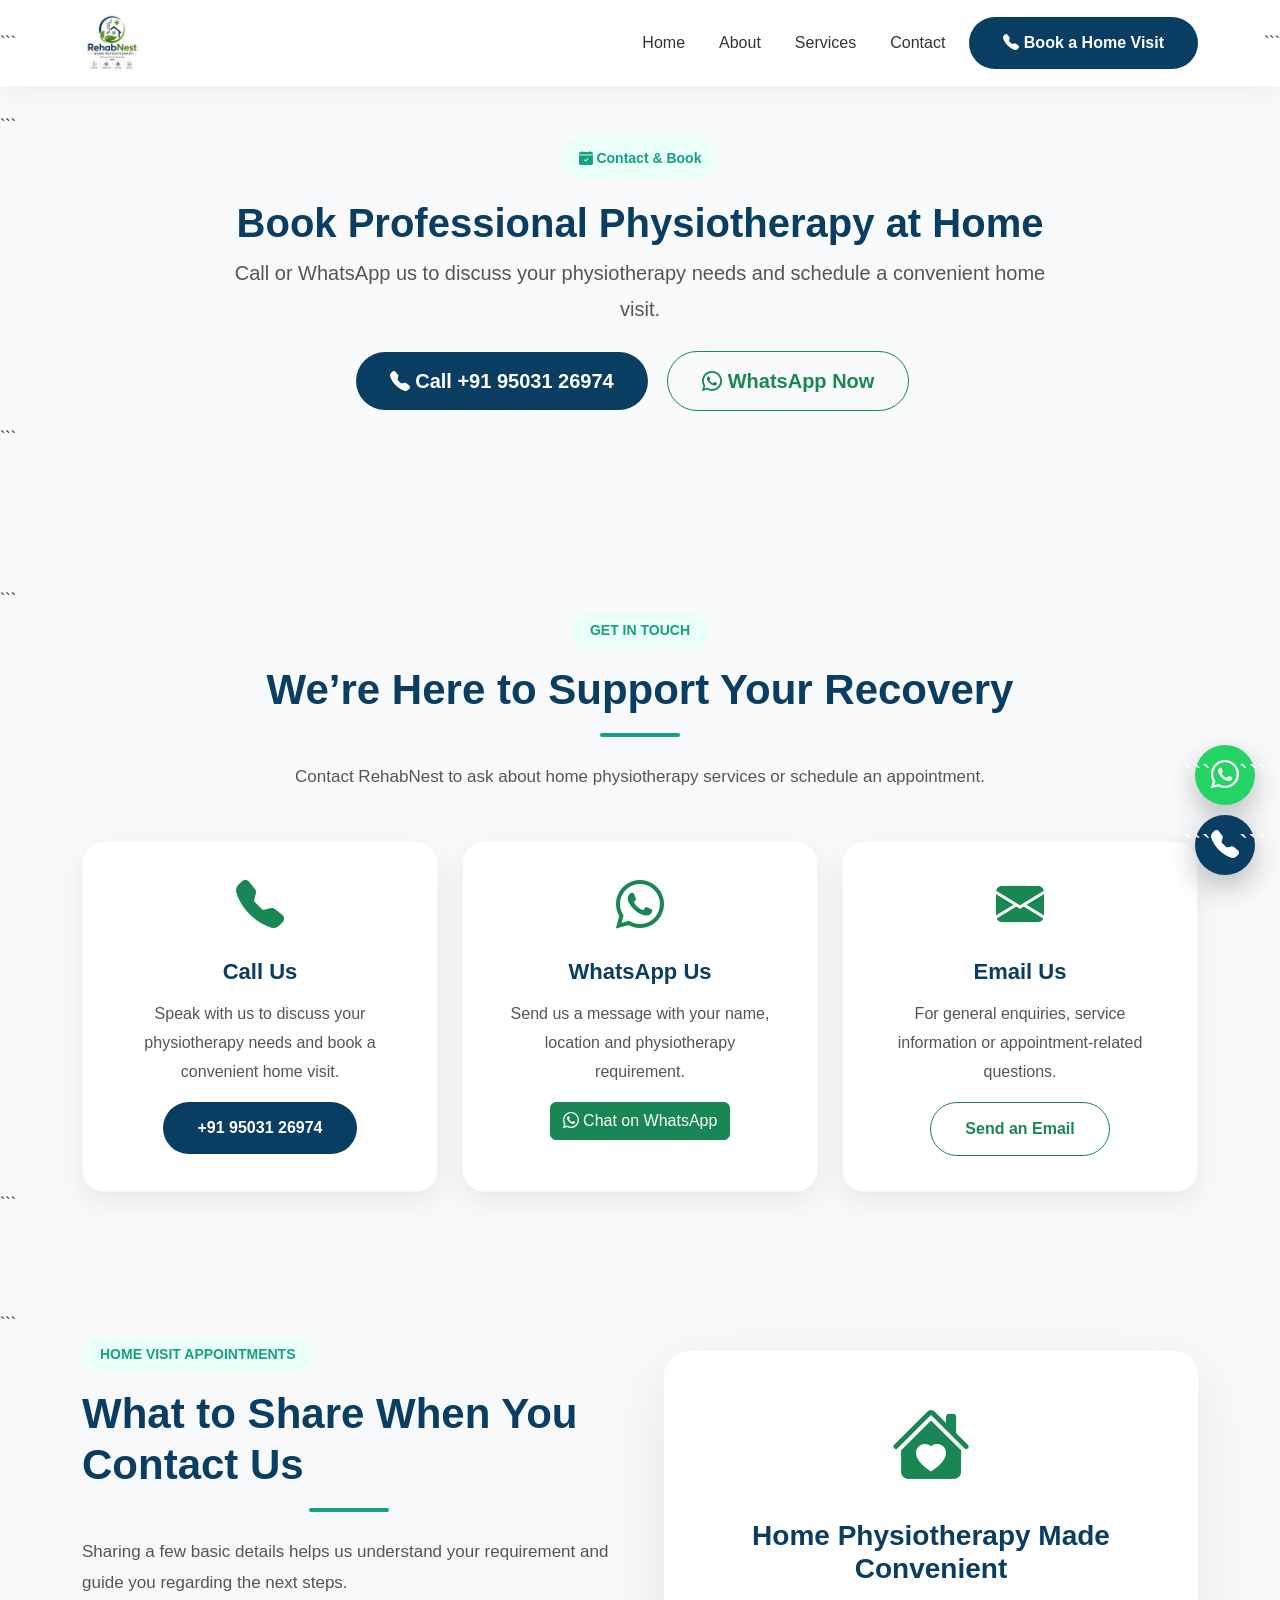
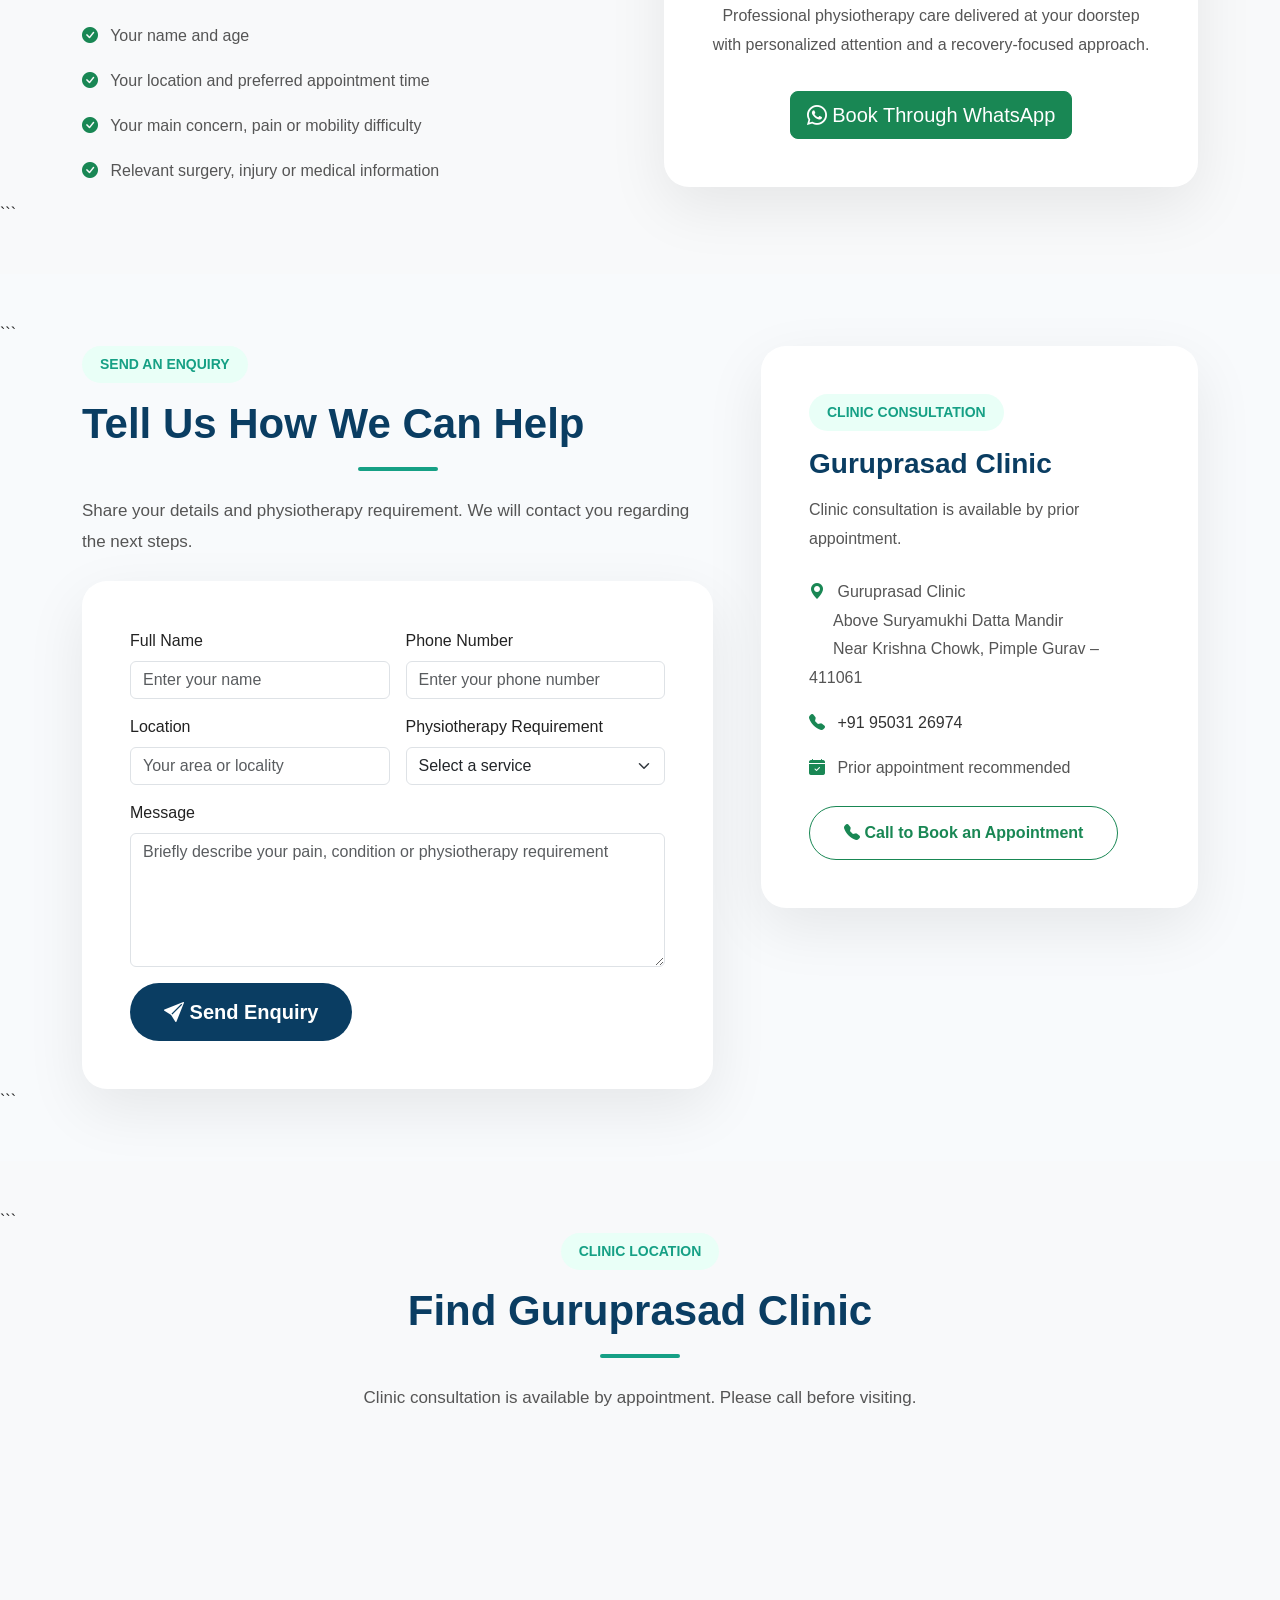
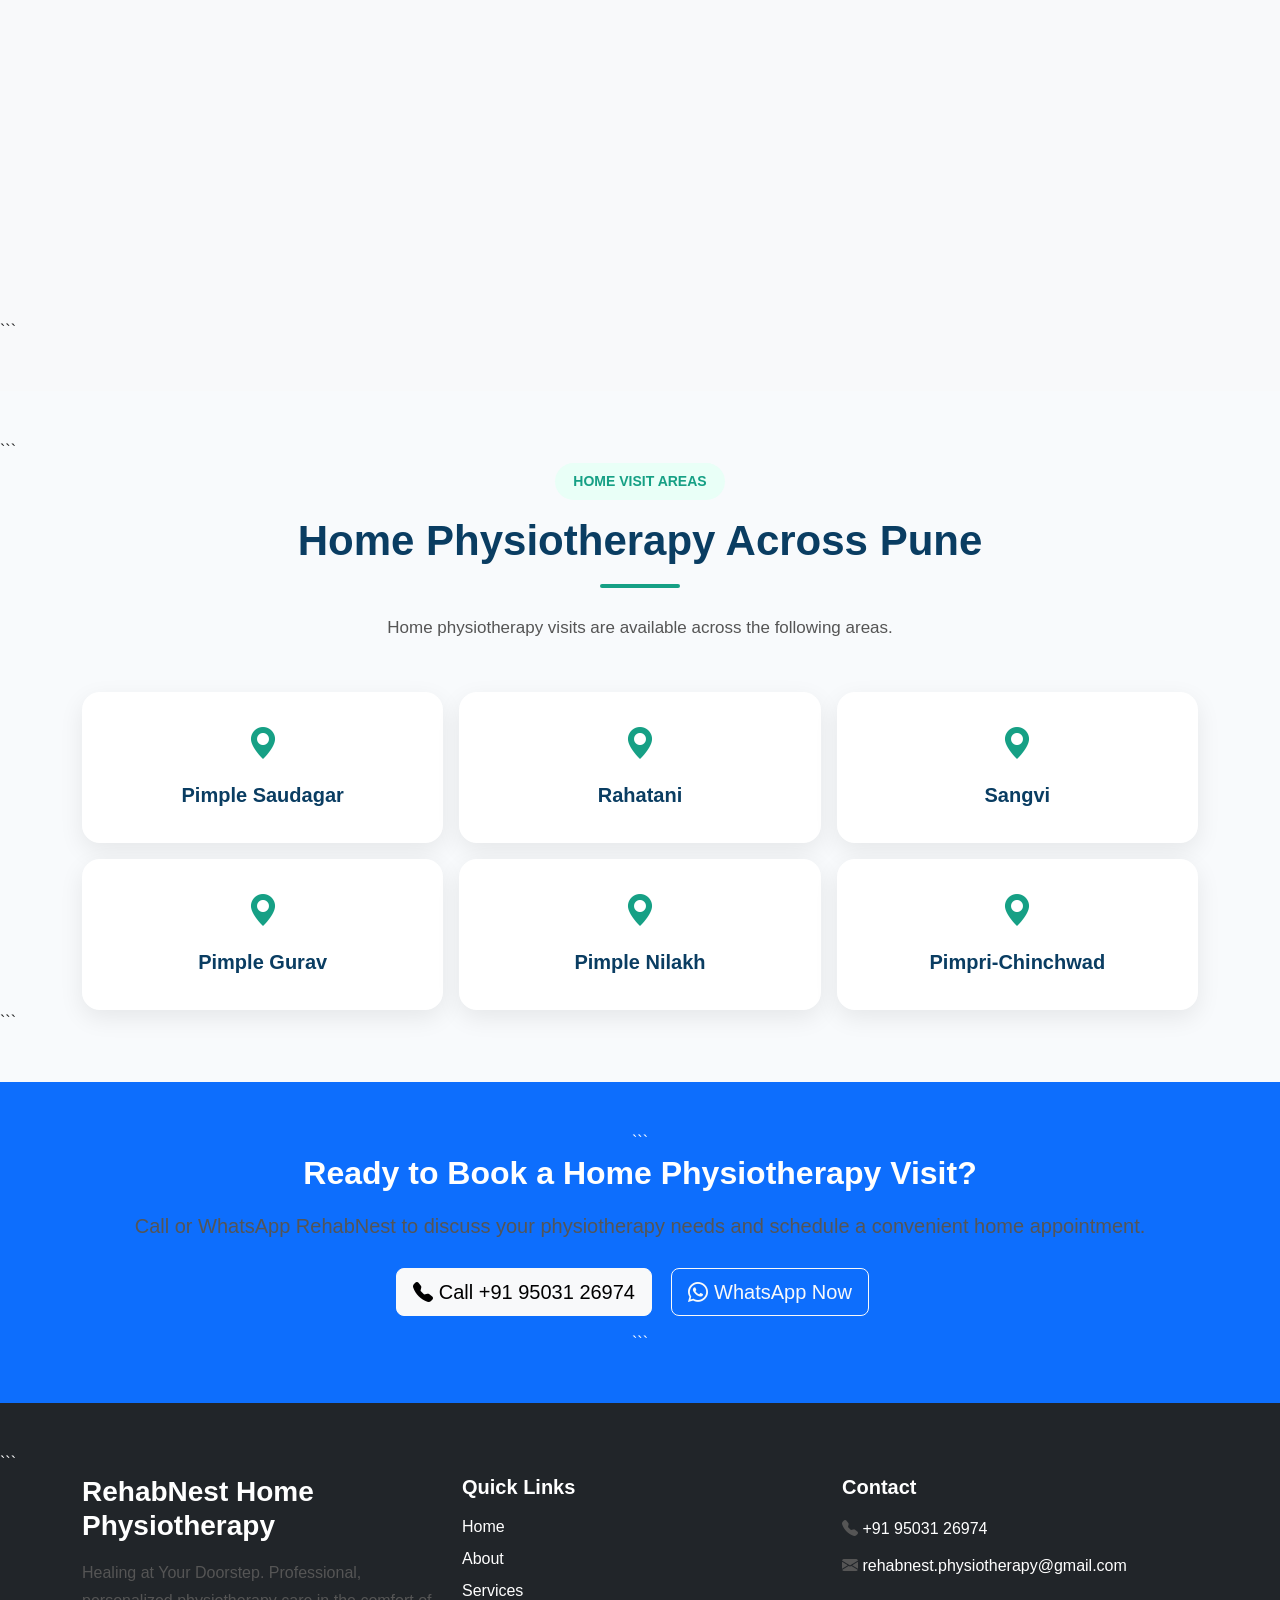
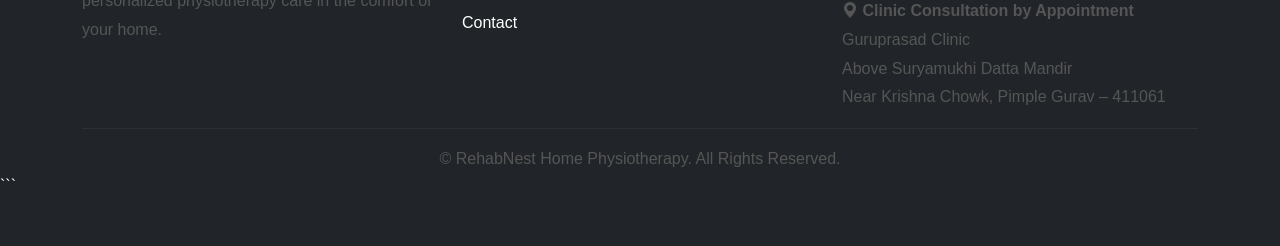
<file: contact.html>
<!DOCTYPE html>

<html lang="en">

<head>

```
<meta charset="UTF-8">

<meta name="viewport" content="width=device-width, initial-scale=1.0">

<title>Contact RehabNest | Home Physiotherapy in Pune</title>

<meta name="description"
    content="Contact RehabNest Home Physiotherapy to book a personalized home physiotherapy visit in Pune. Call or WhatsApp Dr. Shital Deokate-Shendage for professional physiotherapy at your doorstep.">

<link rel="icon" type="image/x-icon"
    href="assets/images/favicon.ico">

<link rel="icon" type="image/png" sizes="16x16"
    href="assets/images/favicon-16x16.png">

<link rel="icon" type="image/png" sizes="32x32"
    href="assets/images/favicon-32x32.png">

<link rel="apple-touch-icon"
    href="assets/images/apple-touch-icon.png">

<link rel="manifest" href="manifest.json">

<!-- Bootstrap CSS -->

<link
    href="https://cdn.jsdelivr.net/npm/bootstrap@5.3.3/dist/css/bootstrap.min.css"
    rel="stylesheet">

<!-- Bootstrap Icons -->

<link
    href="https://cdn.jsdelivr.net/npm/bootstrap-icons@1.11.3/font/bootstrap-icons.min.css"
    rel="stylesheet">

<!-- Custom CSS -->

<link rel="stylesheet"
    href="assets/css/style.css">
```

</head>

<body>

<!-- =====================================
NAVBAR
===================================== -->

<nav class="navbar navbar-expand-lg custom-navbar fixed-top">

```
<div class="container">

    <a class="navbar-brand"
        href="index.html">

        <img src="assets/images/logo.png"
            alt="RehabNest Home Physiotherapy Logo"
            class="logo">

    </a>


    <button class="navbar-toggler"
        type="button"
        data-bs-toggle="collapse"
        data-bs-target="#navbarNav"
        aria-controls="navbarNav"
        aria-expanded="false"
        aria-label="Toggle navigation">

        <span class="navbar-toggler-icon"></span>

    </button>


    <div class="collapse navbar-collapse"
        id="navbarNav">

        <ul class="navbar-nav ms-auto">

            <li class="nav-item">

                <a class="nav-link"
                    href="index.html">

                    Home

                </a>

            </li>


            <li class="nav-item">

                <a class="nav-link"
                    href="about.html">

                    About

                </a>

            </li>


            <li class="nav-item">

                <a class="nav-link"
                    href="services.html">

                    Services

                </a>

            </li>


            <li class="nav-item">

                <a class="nav-link active"
                    href="contact.html">

                    Contact

                </a>

            </li>

        </ul>


        <a href="tel:+919503126974"
            class="btn btn-primary ms-lg-3">

            <i class="bi bi-telephone-fill"></i>

            Book a Home Visit

        </a>

    </div>

</div>
```

</nav>

<!-- =====================================
PAGE HERO
===================================== -->

<section class="page-hero">

```
<div class="container">

    <div class="row justify-content-center">

        <div class="col-lg-9 text-center">

            <span class="hero-badge">

                <i class="bi bi-calendar-check-fill"></i>

                Contact & Book

            </span>


            <h1>

                Book Professional
                Physiotherapy at Home

            </h1>


            <p class="lead">

                Call or WhatsApp us to discuss your
                physiotherapy needs and schedule a
                convenient home visit.

            </p>


            <div class="hero-buttons justify-content-center mt-4">

                <a href="tel:+919503126974"
                    class="btn btn-primary btn-lg">

                    <i class="bi bi-telephone-fill"></i>

                    Call +91 95031 26974

                </a>


                <a href="https://wa.me/919503126974"
                    target="_blank"
                    class="btn btn-outline-success btn-lg">

                    <i class="bi bi-whatsapp"></i>

                    WhatsApp Now

                </a>

            </div>

        </div>

    </div>

</div>
```

</section>

<!-- =====================================
CONTACT INFORMATION
===================================== -->

<section class="py-5">

```
<div class="container">

    <div class="text-center mb-5">

        <span class="section-tag">

            GET IN TOUCH

        </span>


        <h2 class="section-title mt-3">

            We’re Here to Support Your Recovery

        </h2>


        <p class="section-text">

            Contact RehabNest to ask about home
            physiotherapy services or schedule
            an appointment.

        </p>

    </div>


    <div class="row g-4 justify-content-center">


        <!-- Phone -->

        <div class="col-lg-4 col-md-6">

            <div class="service-card text-center">

                <i class="bi bi-telephone-fill display-4 text-success"></i>


                <h4 class="mt-4">

                    Call Us

                </h4>


                <p>

                    Speak with us to discuss your
                    physiotherapy needs and book
                    a convenient home visit.

                </p>


                <a href="tel:+919503126974"
                    class="btn btn-primary mt-3">

                    +91 95031 26974

                </a>

            </div>

        </div>


        <!-- WhatsApp -->

        <div class="col-lg-4 col-md-6">

            <div class="service-card text-center">

                <i class="bi bi-whatsapp display-4 text-success"></i>


                <h4 class="mt-4">

                    WhatsApp Us

                </h4>


                <p>

                    Send us a message with your
                    name, location and physiotherapy
                    requirement.

                </p>


                <a href="https://wa.me/919503126974"
                    target="_blank"
                    class="btn btn-success mt-3">

                    <i class="bi bi-whatsapp"></i>

                    Chat on WhatsApp

                </a>

            </div>

        </div>


        <!-- Email -->

        <div class="col-lg-4 col-md-6">

            <div class="service-card text-center">

                <i class="bi bi-envelope-fill display-4 text-success"></i>


                <h4 class="mt-4">

                    Email Us

                </h4>


                <p>

                    For general enquiries, service
                    information or appointment-related
                    questions.

                </p>


                <a href="mailto:rehabnest.physiotherapy@gmail.com"
                    class="btn btn-outline-success mt-3">

                    Send an Email

                </a>

            </div>

        </div>

    </div>

</div>
```

</section>

<!-- =====================================
HOME VISIT BOOKING INFORMATION
===================================== -->

<section class="py-5 bg-light">

```
<div class="container">

    <div class="row align-items-center g-5">


        <div class="col-lg-6">

            <span class="section-tag">

                HOME VISIT APPOINTMENTS

            </span>


            <h2 class="section-title mt-3">

                What to Share When You Contact Us

            </h2>


            <p class="section-text mt-4">

                Sharing a few basic details helps us
                understand your requirement and guide
                you regarding the next steps.

            </p>


            <div class="contact-info mt-4">

                <p class="mb-3">

                    <i class="bi bi-check-circle-fill text-success me-2"></i>

                    Your name and age

                </p>


                <p class="mb-3">

                    <i class="bi bi-check-circle-fill text-success me-2"></i>

                    Your location and preferred appointment time

                </p>


                <p class="mb-3">

                    <i class="bi bi-check-circle-fill text-success me-2"></i>

                    Your main concern, pain or mobility difficulty

                </p>


                <p class="mb-3">

                    <i class="bi bi-check-circle-fill text-success me-2"></i>

                    Relevant surgery, injury or medical information

                </p>

            </div>

        </div>


        <div class="col-lg-6">

            <div class="about-card p-4 p-md-5">

                <div class="text-center">

                    <i class="bi bi-house-heart-fill display-1 text-success"></i>


                    <h3 class="mt-4">

                        Home Physiotherapy Made Convenient

                    </h3>


                    <p class="mt-3">

                        Professional physiotherapy care
                        delivered at your doorstep with
                        personalized attention and a
                        recovery-focused approach.

                    </p>


                    <a href="https://wa.me/919503126974"
                        target="_blank"
                        class="btn btn-success btn-lg mt-3">

                        <i class="bi bi-whatsapp"></i>

                        Book Through WhatsApp

                    </a>

                </div>

            </div>

        </div>

    </div>

</div>
```

</section>
<!-- =====================================
CONTACT FORM
===================================== -->

<section class="py-5">

    ```
    <div class="container">
    
        <div class="row g-5 align-items-start">
    
            <div class="col-lg-7">
    
                <span class="section-tag">
    
                    SEND AN ENQUIRY
    
                </span>
    
                <h2 class="section-title mt-3">
    
                    Tell Us How We Can Help
    
                </h2>
    
                <p class="section-text">
    
                    Share your details and physiotherapy requirement.
                    We will contact you regarding the next steps.
    
                </p>
    
    
                <div class="about-card p-4 p-md-5 mt-4">
    
                    <form id="contactForm" onsubmit="sendToWhatsApp(event)">
    
                        <div class="row g-3">
    
                            <div class="col-md-6">
    
                                <label for="name"
                                    class="form-label">
    
                                    Full Name
    
                                </label>
    
                                <input type="text"
                                    class="form-control"
                                    id="name"
                                    name="name"
                                    placeholder="Enter your name"
                                    required>
    
                            </div>
    
    
                            <div class="col-md-6">
    
                                <label for="phone"
                                    class="form-label">
    
                                    Phone Number
    
                                </label>
    
                                <input type="tel"
                                    class="form-control"
                                    id="phone"
                                    name="phone"
                                    placeholder="Enter your phone number"
                                    required>
    
                            </div>
    
    
                            <div class="col-md-6">
    
                                <label for="location"
                                    class="form-label">
    
                                    Location
    
                                </label>
    
                                <input type="text"
                                    class="form-control"
                                    id="location"
                                    name="location"
                                    placeholder="Your area or locality">
    
                            </div>
    
    
                            <div class="col-md-6">
    
                                <label for="service"
                                    class="form-label">
    
                                    Physiotherapy Requirement
    
                                </label>
    
                                <select class="form-select"
                                    id="service"
                                    name="service">
    
                                    <option value="">
    
                                        Select a service
    
                                    </option>
    
                                    <option>
    
                                        Back Pain Physiotherapy
    
                                    </option>
    
                                    <option>
    
                                        Knee Pain Physiotherapy
    
                                    </option>
    
                                    <option>
    
                                        Shoulder Pain Physiotherapy
    
                                    </option>
    
                                    <option>
    
                                        Geriatric Physiotherapy
    
                                    </option>
    
                                    <option>
    
                                        Post-Operative Rehabilitation
    
                                    </option>
    
                                    <option>
    
                                        Balance & Mobility Training
    
                                    </option>
    
                                    <option>
    
                                        Other Physiotherapy Requirement
    
                                    </option>
    
                                </select>
    
                            </div>
    
    
                            <div class="col-12">
    
                                <label for="message"
                                    class="form-label">
    
                                    Message
    
                                </label>
    
                                <textarea
                                    class="form-control"
                                    id="message"
                                    name="message"
                                    rows="5"
                                    placeholder="Briefly describe your pain, condition or physiotherapy requirement"></textarea>
    
                            </div>
    
    
                            <div class="col-12">
    
                                <button type="submit"
                                    class="btn btn-primary btn-lg">
    
                                    <i class="bi bi-send-fill"></i>
    
                                    Send Enquiry
    
                                </button>
    
                            </div>
    
                        </div>
    
                    </form>
    
                </div>
    
            </div>
    
    
            <!-- Clinic Information -->
    
            <div class="col-lg-5">
    
                <div class="about-card p-4 p-md-5">
    
                    <span class="section-tag">
    
                        CLINIC CONSULTATION
    
                    </span>
    
                    <h3 class="mt-3">
    
                        Guruprasad Clinic
    
                    </h3>
    
                    <p class="mt-3">
    
                        Clinic consultation is available
                        by prior appointment.
    
                    </p>
    
    
                    <div class="contact-info mt-4">
    
                        <p class="mb-3">
    
                            <i class="bi bi-geo-alt-fill text-success me-2"></i>
    
                            Guruprasad Clinic
    
                            <br>
    
                            <span class="ms-4">
    
                                Above Suryamukhi Datta Mandir
    
                            </span>
    
                            <br>
    
                            <span class="ms-4">
    
                                Near Krishna Chowk,
                                Pimple Gurav – 411061
    
                            </span>
    
                        </p>
    
    
                        <p class="mb-3">
    
                            <i class="bi bi-telephone-fill text-success me-2"></i>
    
                            <a href="tel:+919503126974"
                                class="text-decoration-none">
    
                                +91 95031 26974
    
                            </a>
    
                        </p>
    
    
                        <p class="mb-0">
    
                            <i class="bi bi-calendar-check-fill text-success me-2"></i>
    
                            Prior appointment recommended
    
                        </p>
    
                    </div>
    
    
                    <a href="tel:+919503126974"
                        class="btn btn-outline-success mt-4">
    
                        <i class="bi bi-telephone-fill"></i>
    
                        Call to Book an Appointment
    
                    </a>
    
                </div>
    
            </div>
    
        </div>
    
    </div>
    ```
    
    </section>
    
    <!-- =====================================
    GOOGLE MAP
    ===================================== -->
    
    <section class="py-5 bg-light">
    
    ```
    <div class="container">
    
        <div class="text-center mb-5">
    
            <span class="section-tag">
    
                CLINIC LOCATION
    
            </span>
    
            <h2 class="section-title mt-3">
    
                Find Guruprasad Clinic
    
            </h2>
    
            <p class="section-text">
    
                Clinic consultation is available by appointment.
                Please call before visiting.
    
            </p>
    
        </div>
    
    
        <div class="map-container">
    
            <iframe
            src="https://www.google.com/maps?q=RehabNest%20Home%20Physiotherapy%2C%20Pimple%20Gurav%2C%20Pune&output=embed" width="100%" height="450" style="border:0;" allowfullscreen="" loading="lazy" referrerpolicy="no-referrer-when-downgrade" title="RehabNest Home Physiotherapy Location">
    
            </iframe>
    
        </div>
    
    </div>
    ```
    
    </section>
    
    <!-- =====================================
    SERVICE AREAS
    ===================================== -->
    
    <section class="py-5">
    
    ```
    <div class="container">
    
        <div class="text-center mb-5">
    
            <span class="section-tag">
    
                HOME VISIT AREAS
    
            </span>
    
            <h2 class="section-title mt-3">
    
                Home Physiotherapy Across Pune
    
            </h2>
    
            <p class="section-text">
    
                Home physiotherapy visits are available
                across the following areas.
    
            </p>
    
        </div>
    
    
        <div class="row g-3 justify-content-center">
    
            <div class="col-lg-4 col-md-6">
    
                <div class="location-card">
    
                    <i class="bi bi-geo-alt-fill"></i>
    
                    <h5>
    
                        Pimple Saudagar
    
                    </h5>
    
                </div>
    
            </div>
    
    
            <div class="col-lg-4 col-md-6">
    
                <div class="location-card">
    
                    <i class="bi bi-geo-alt-fill"></i>
    
                    <h5>
    
                        Rahatani
    
                    </h5>
    
                </div>
    
            </div>
    
    
            <div class="col-lg-4 col-md-6">
    
                <div class="location-card">
    
                    <i class="bi bi-geo-alt-fill"></i>
    
                    <h5>
    
                        Sangvi
    
                    </h5>
    
                </div>
    
            </div>
    
    
            <div class="col-lg-4 col-md-6">
    
                <div class="location-card">
    
                    <i class="bi bi-geo-alt-fill"></i>
    
                    <h5>
    
                        Pimple Gurav
    
                    </h5>
    
                </div>
    
            </div>
    
    
            <div class="col-lg-4 col-md-6">
    
                <div class="location-card">
    
                    <i class="bi bi-geo-alt-fill"></i>
    
                    <h5>
    
                        Pimple Nilakh
    
                    </h5>
    
                </div>
    
            </div>
    
    
            <div class="col-lg-4 col-md-6">
    
                <div class="location-card">
    
                    <i class="bi bi-geo-alt-fill"></i>
    
                    <h5>
    
                        Pimpri-Chinchwad
    
                    </h5>
    
                </div>
    
            </div>
    
        </div>
    
    </div>
    ```
    
    </section>
    
    <!-- =====================================
    FINAL CALL TO ACTION
    ===================================== -->
    
    <section class="py-5 bg-primary text-white text-center">
    
    ```
    <div class="container">
    
        <h2 class="text-white">
    
            Ready to Book a Home Physiotherapy Visit?
    
        </h2>
    
        <p class="lead mt-3">
    
            Call or WhatsApp RehabNest to discuss your
            physiotherapy needs and schedule a convenient
            home appointment.
    
        </p>
    
    
        <div class="hero-buttons justify-content-center mt-4">
    
            <a href="tel:+919503126974"
                class="btn btn-light btn-lg">
    
                <i class="bi bi-telephone-fill"></i>
    
                Call +91 95031 26974
    
            </a>
    
    
            <a href="https://wa.me/919503126974"
                target="_blank"
                class="btn btn-outline-light btn-lg">
    
                <i class="bi bi-whatsapp"></i>
    
                WhatsApp Now
    
            </a>
    
        </div>
    
    </div>
    ```
    
    </section>
    
    <!-- =====================================
    FOOTER
    ===================================== -->
    
    <footer class="bg-dark text-white py-5">
    
    ```
    <div class="container">
    
        <div class="row g-4">
    
    
            <div class="col-lg-4">
    
                <h3 class="text-white">
    
                    RehabNest Home Physiotherapy
    
                </h3>
    
                <p class="mt-3">
    
                    Healing at Your Doorstep.
    
                    Professional, personalized physiotherapy
                    care in the comfort of your home.
    
                </p>
    
            </div>
    
    
            <div class="col-lg-4">
    
                <h5 class="text-white">
    
                    Quick Links
    
                </h5>
    
                <ul class="list-unstyled mt-3">
    
                    <li class="mb-2">
    
                        <a href="index.html"
                            class="text-white text-decoration-none">
    
                            Home
    
                        </a>
    
                    </li>
    
    
                    <li class="mb-2">
    
                        <a href="about.html"
                            class="text-white text-decoration-none">
    
                            About
    
                        </a>
    
                    </li>
    
    
                    <li class="mb-2">
    
                        <a href="services.html"
                            class="text-white text-decoration-none">
    
                            Services
    
                        </a>
    
                    </li>
    
    
                    <li>
    
                        <a href="contact.html"
                            class="text-white text-decoration-none">
    
                            Contact
    
                        </a>
    
                    </li>
    
                </ul>
    
            </div>
    
    
            <div class="col-lg-4">
    
                <h5 class="text-white">
    
                    Contact
    
                </h5>
    
                <p class="mt-3 mb-2">
    
                    <i class="bi bi-telephone-fill"></i>
    
                    <a href="tel:+919503126974"
                        class="text-white text-decoration-none">
    
                        +91 95031 26974
    
                    </a>
    
                </p>
    
    
                <p class="mb-3">
    
                    <i class="bi bi-envelope-fill"></i>
    
                    <a href="mailto:rehabnest.physiotherapy@gmail.com"
                        class="text-white text-decoration-none">
    
                        rehabnest.physiotherapy@gmail.com
    
                    </a>
    
                </p>
    
    
                <p class="mb-0">
    
                    <i class="bi bi-geo-alt-fill"></i>
    
                    <strong>
    
                        Clinic Consultation by Appointment
    
                    </strong>
    
                    <br>
    
                    Guruprasad Clinic
    
                    <br>
    
                    Above Suryamukhi Datta Mandir
    
                    <br>
    
                    Near Krishna Chowk,
                    Pimple Gurav – 411061
    
                </p>
    
            </div>
    
        </div>
    
    
        <hr>
    
    
        <div class="text-center">
    
            <p class="mb-0">
    
                © <span id="year"></span>
    
                RehabNest Home Physiotherapy.
                All Rights Reserved.
    
            </p>
    
        </div>
    
    </div>
    ```
    
    </footer>
    
    <!-- =====================================
    FLOATING BUTTONS
    ===================================== -->
    
    <a href="https://wa.me/919503126974"
     class="floating-whatsapp"
     target="_blank"
     aria-label="Chat on WhatsApp">
    
    ```
    <i class="bi bi-whatsapp"></i>
    ```
    
    </a>
    
    <a href="tel:+919503126974"
     class="floating-call"
     aria-label="Call RehabNest">
    
    ```
    <i class="bi bi-telephone-fill"></i>
    ```
    
    </a>
    
    <!-- Bootstrap JavaScript -->
    
    <script
    src="https://cdn.jsdelivr.net/npm/bootstrap@5.3.3/dist/js/bootstrap.bundle.min.js">
    </script>
    
    <!-- Custom JavaScript -->
    
    <script src="assets/js/script.js"></script>
    <script>

        function sendToWhatsApp(event) {
        
            event.preventDefault();
        
            const name =
                document.getElementById("name").value.trim();
        
            const phone =
                document.getElementById("phone").value.trim();
        
            const location =
                document.getElementById("location").value.trim();
        
            const service =
                document.getElementById("service").value;
        
            const message =
                document.getElementById("message").value.trim();
        
        
            const text =
        
        `Hello RehabNest Home Physiotherapy,
        
        New Physiotherapy Enquiry
        
        Name: ${name}
        Phone: ${phone}
        Location: ${location}
        Physiotherapy Requirement: ${service}
        Message: ${message}
        
        Please contact me regarding a home physiotherapy appointment.`;
        
        
            const whatsappLink =
        
                "https://wa.me/919503126974?text=" +
        
                encodeURIComponent(text);
        
        
            window.location.href = whatsappLink;
        
        }
        
        </script>
        
    </body>
    
    </html>
</file>
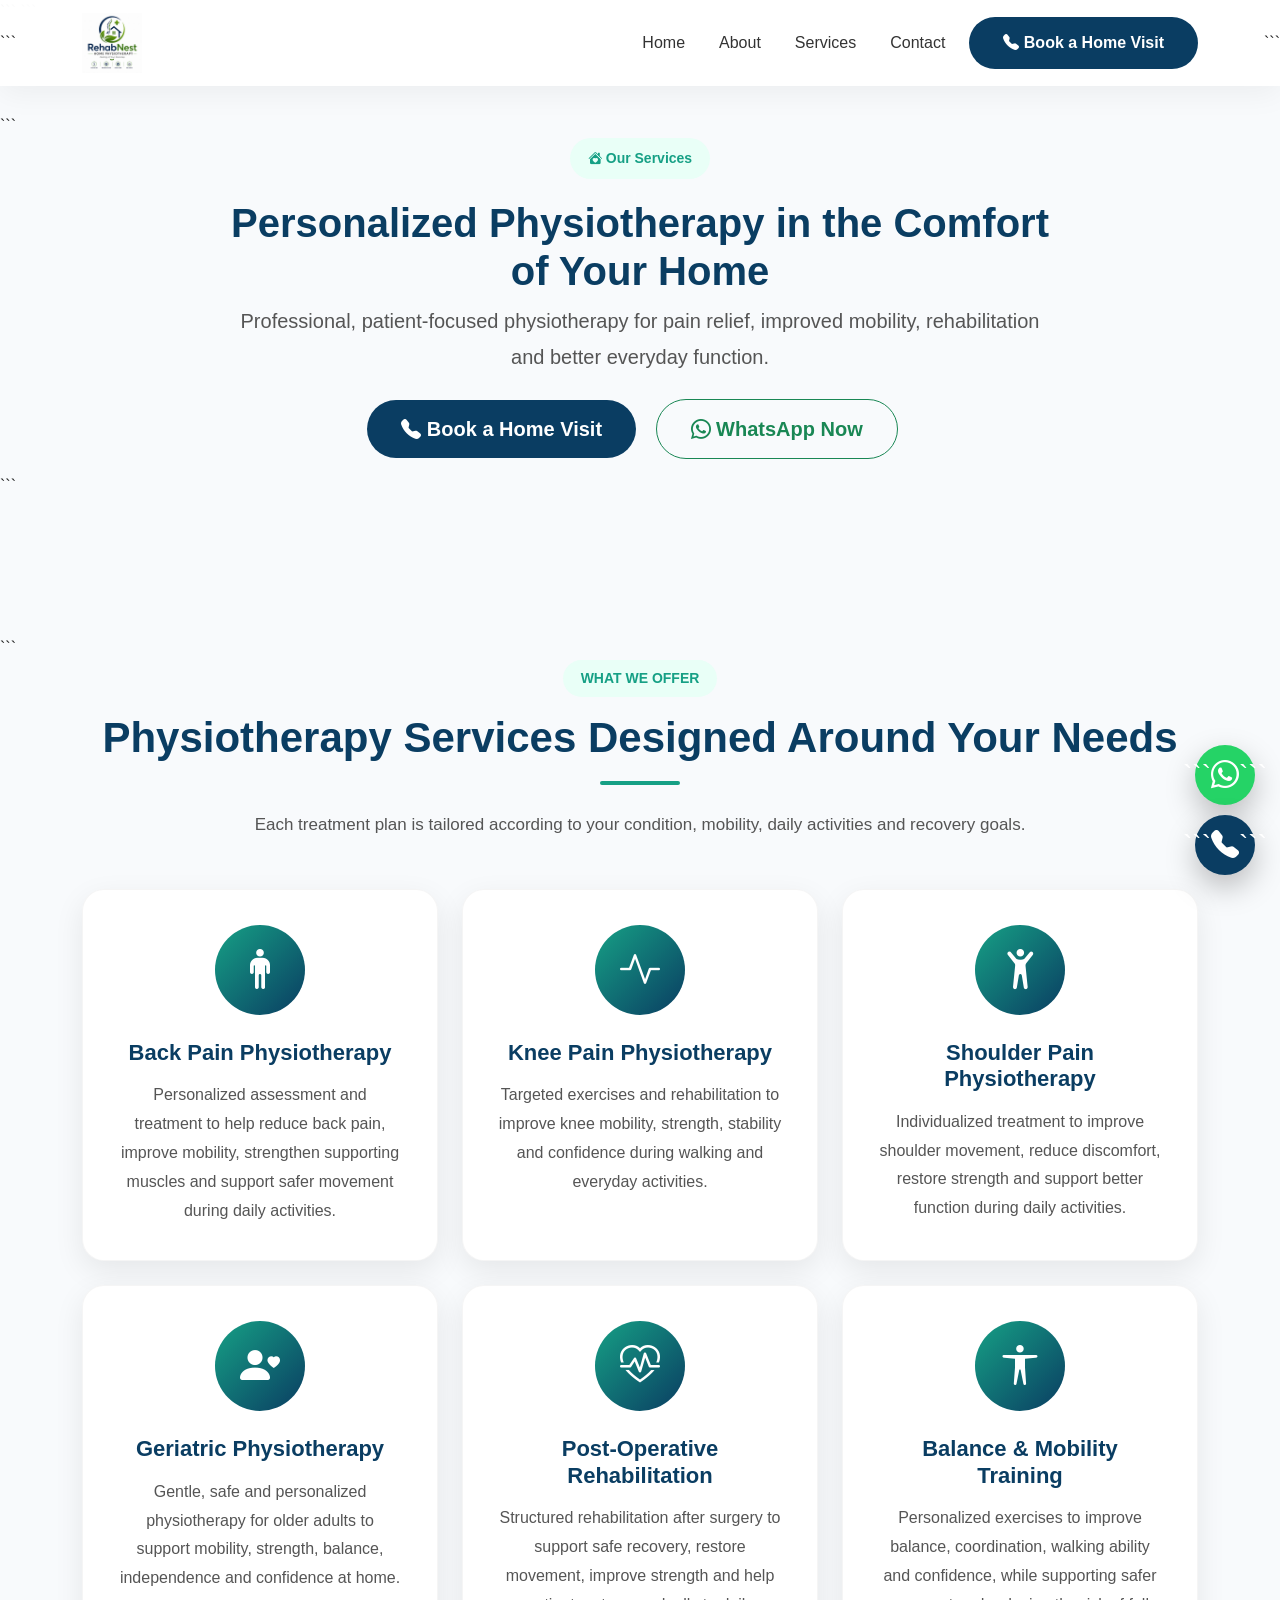
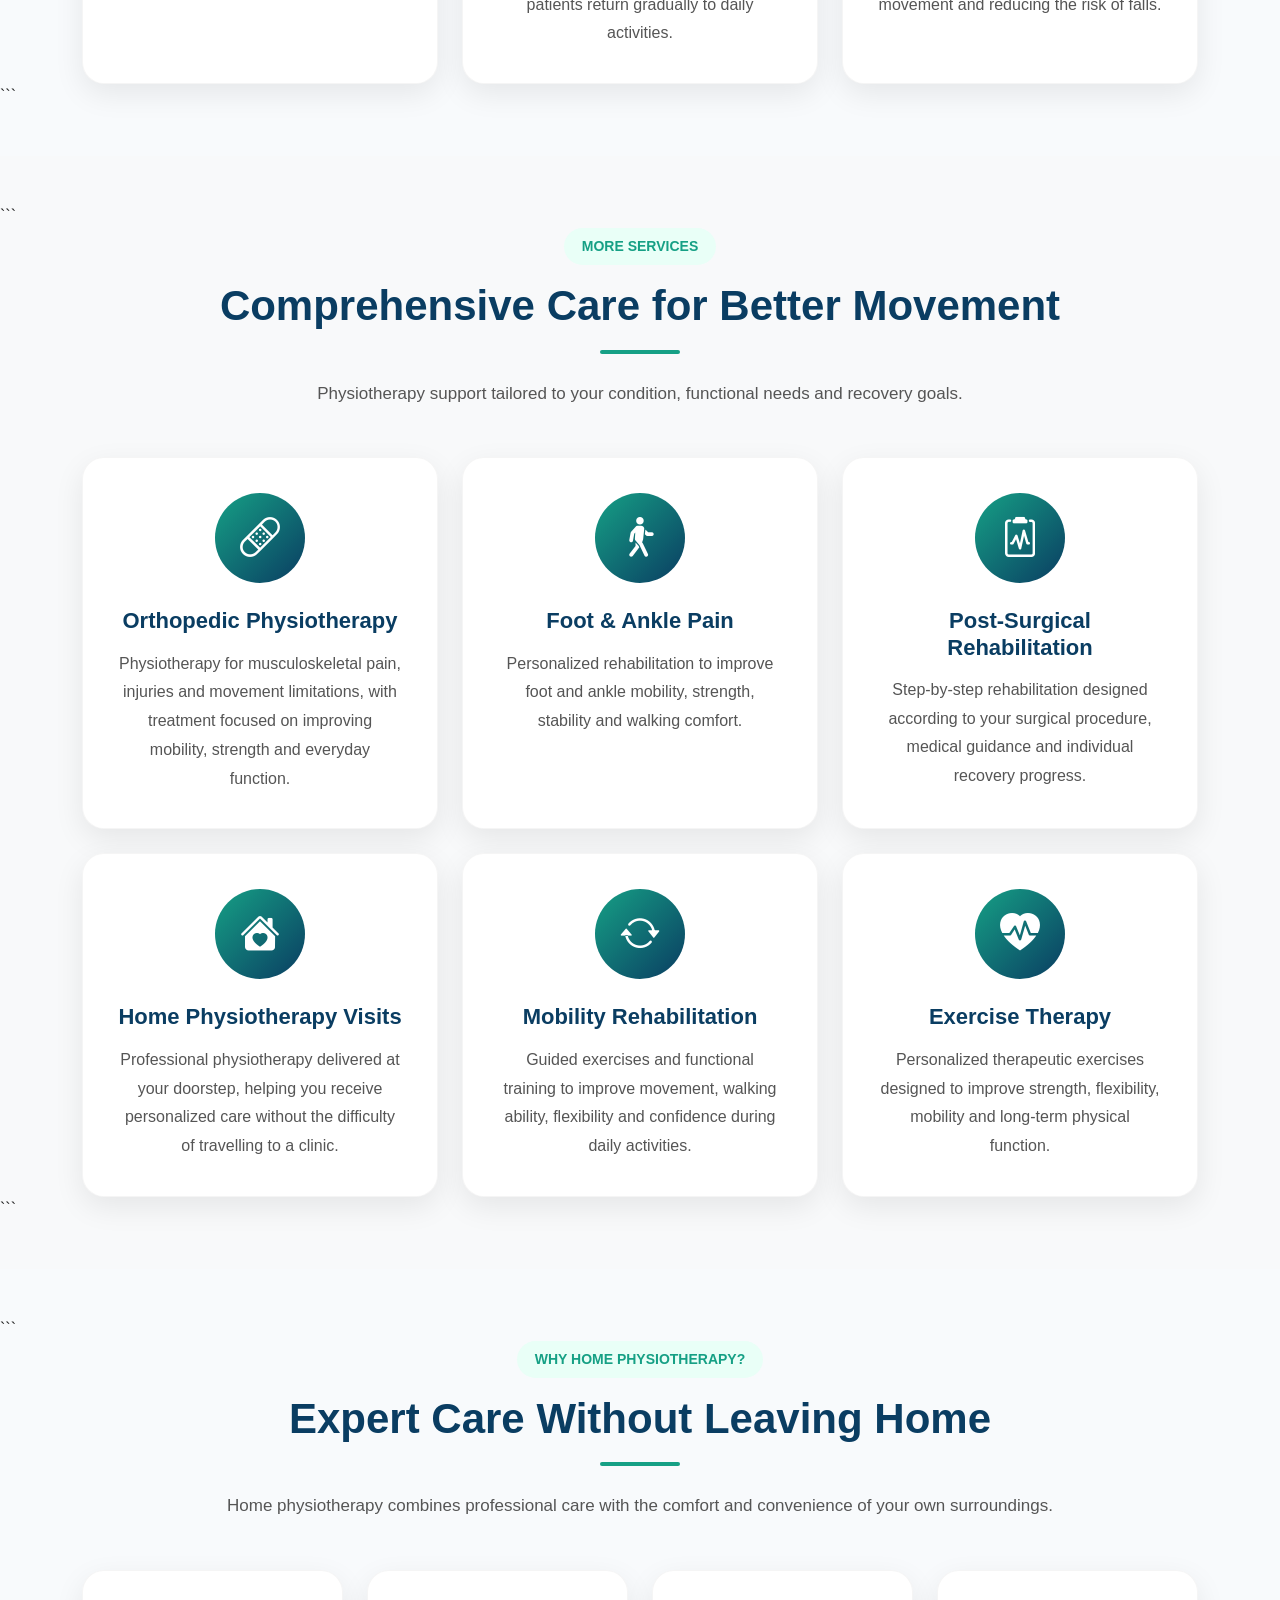
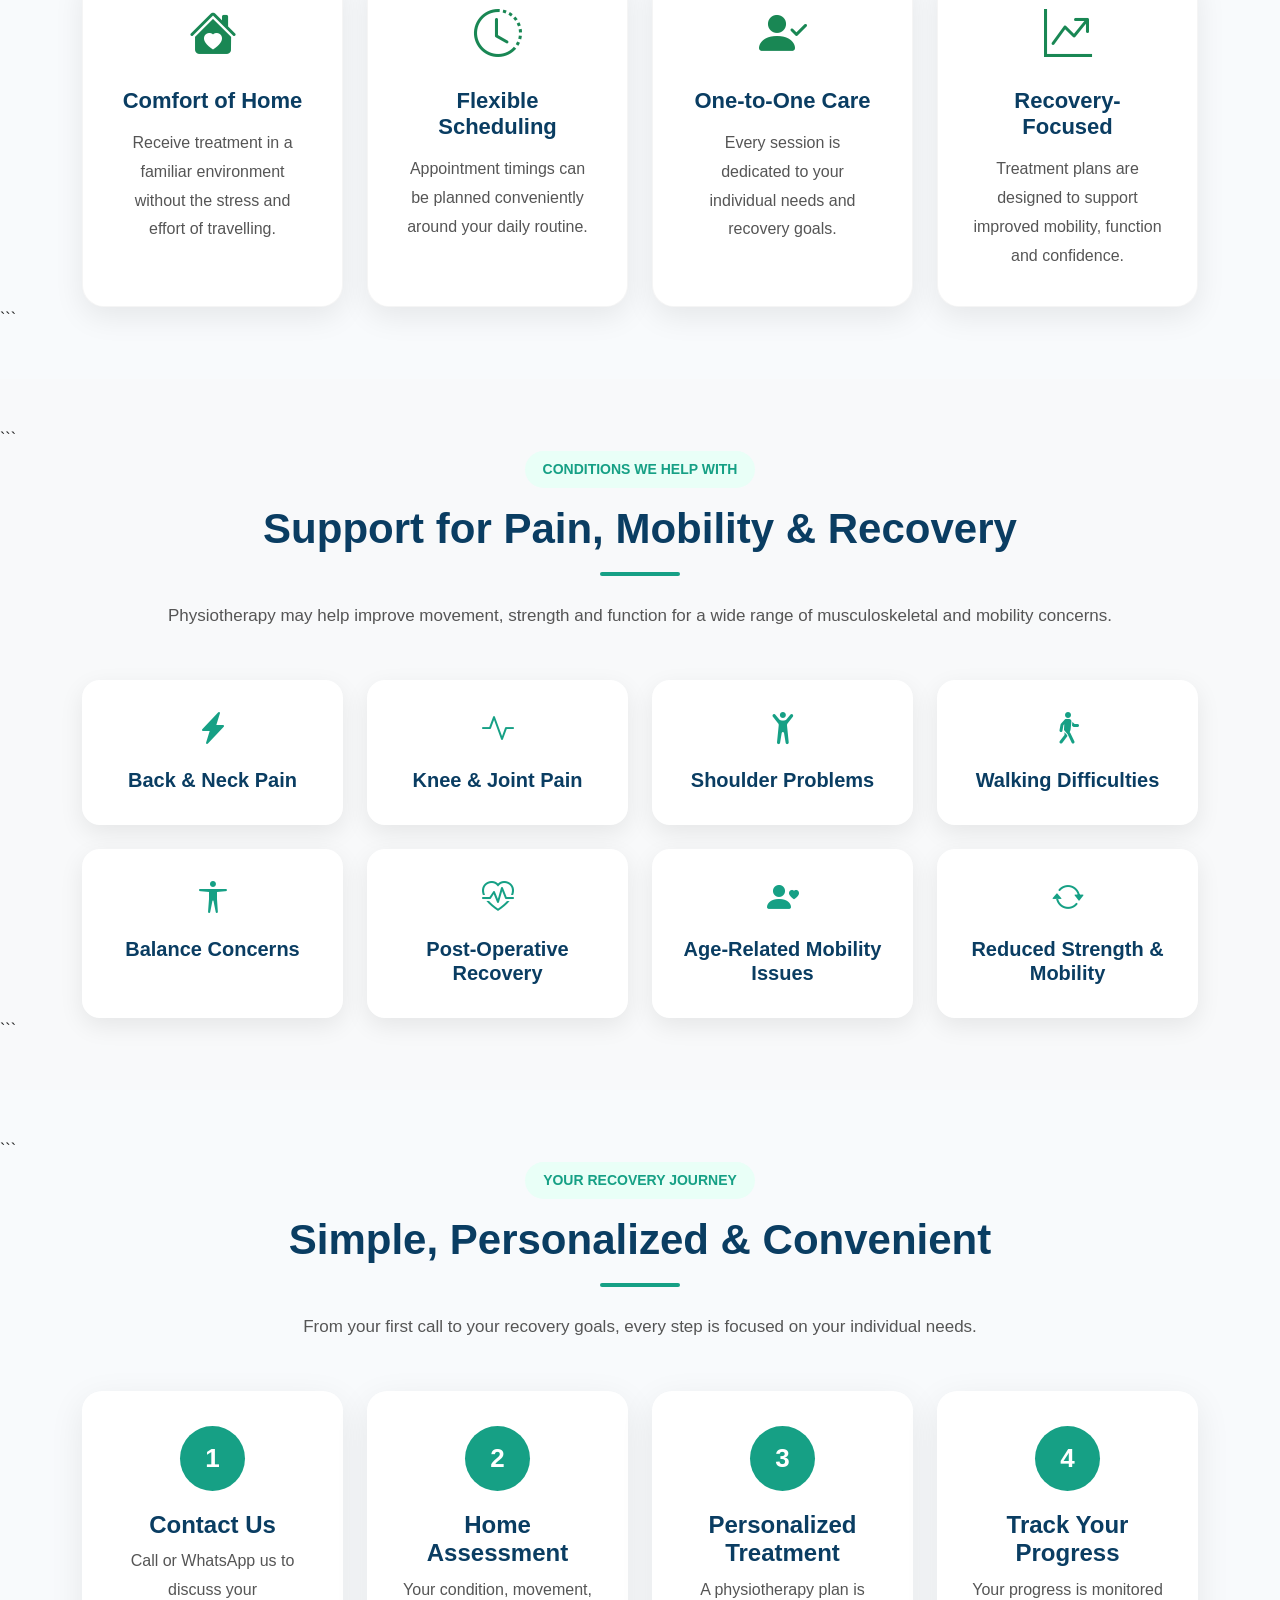
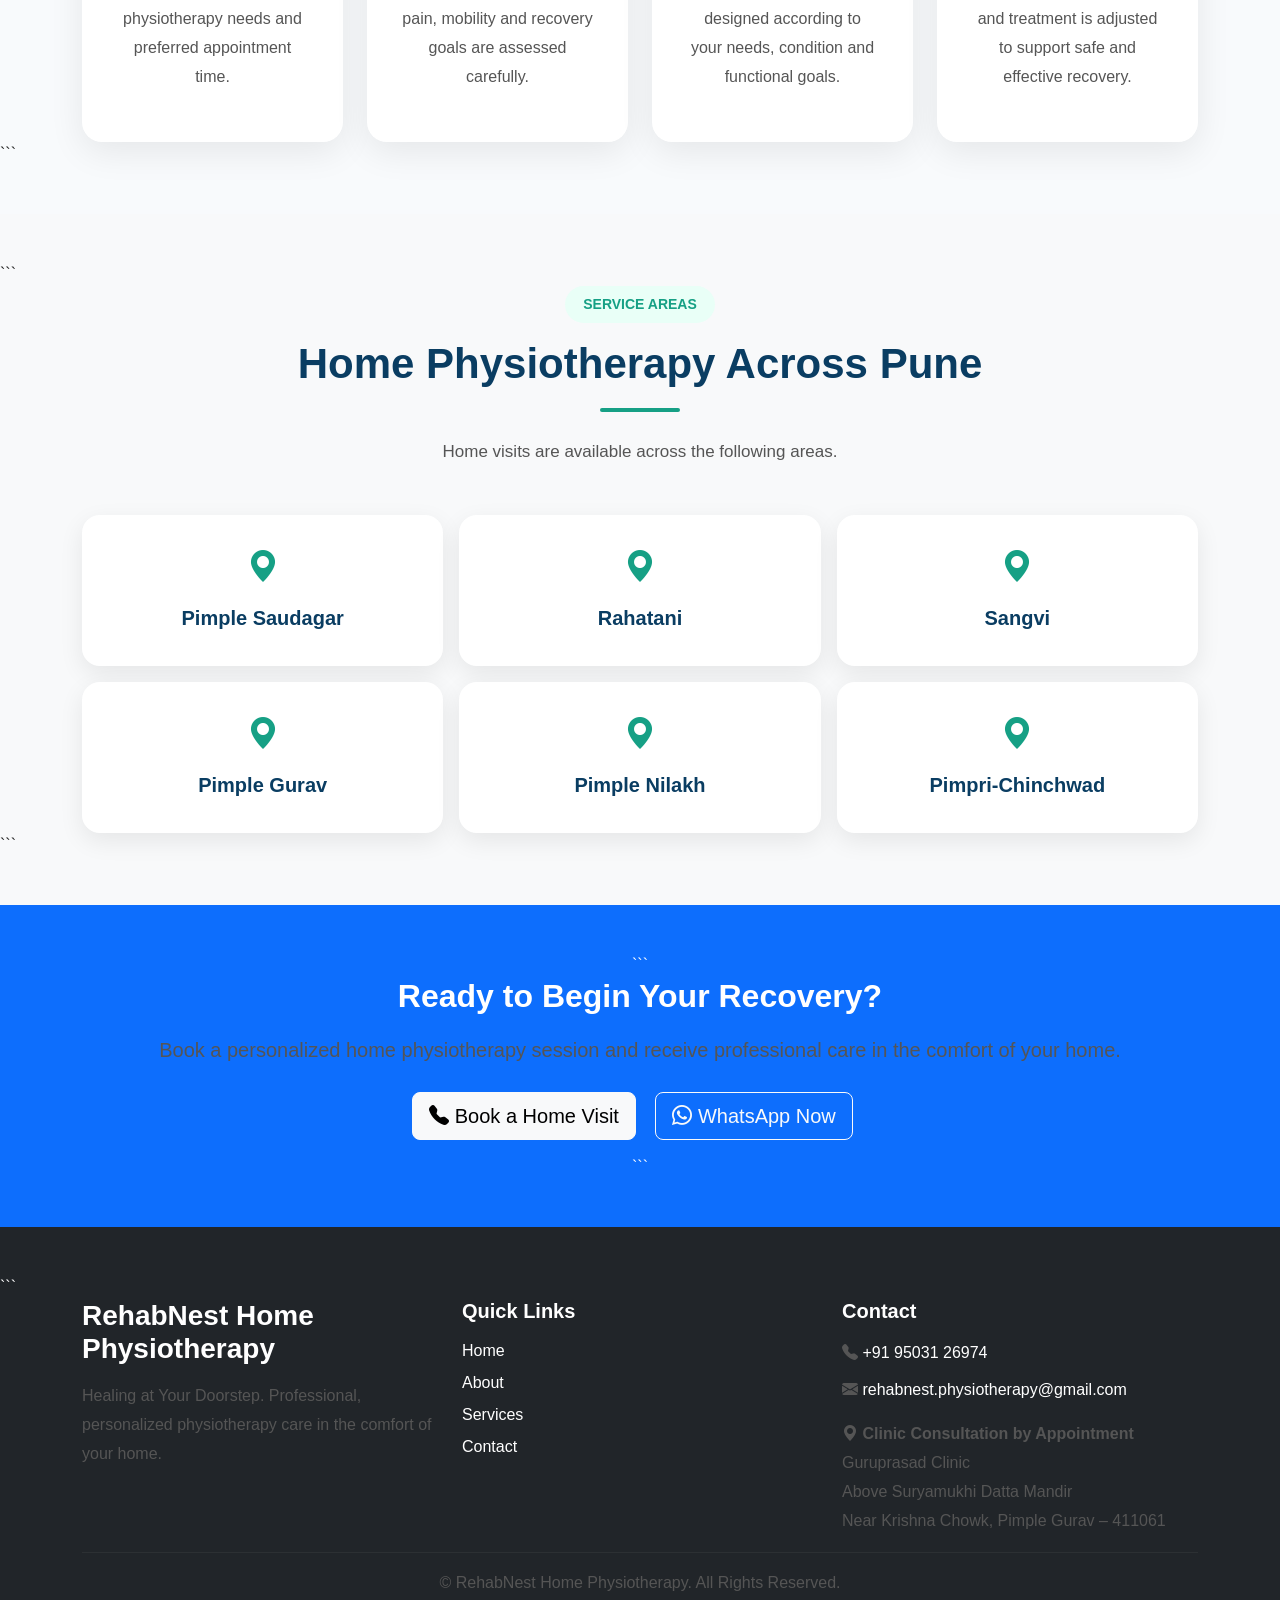
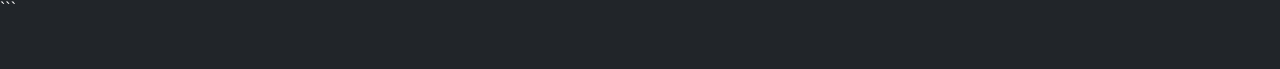
<file: services.html>
<!DOCTYPE html>

<html lang="en">

<head>

```
<meta charset="UTF-8">

<meta name="viewport" content="width=device-width, initial-scale=1.0">

<title>Home Physiotherapy Services in Pune | RehabNest</title>

<meta name="description"
    content="Explore RehabNest Home Physiotherapy services in Pune, including back pain, knee pain, post-operative rehabilitation, geriatric physiotherapy, balance training and personalized home visits.">

<link rel="icon" type="image/x-icon"
    href="assets/images/favicon.ico">

<link rel="icon" type="image/png" sizes="16x16"
    href="assets/images/favicon-16x16.png">

<link rel="icon" type="image/png" sizes="32x32"
    href="assets/images/favicon-32x32.png">

<link rel="apple-touch-icon"
    href="assets/images/apple-touch-icon.png">

<link rel="manifest" href="manifest.json">

<!-- Bootstrap CSS -->

<link
    href="https://cdn.jsdelivr.net/npm/bootstrap@5.3.3/dist/css/bootstrap.min.css"
    rel="stylesheet">

<!-- Bootstrap Icons -->

<link
    href="https://cdn.jsdelivr.net/npm/bootstrap-icons@1.11.3/font/bootstrap-icons.min.css"
    rel="stylesheet">

<!-- Custom CSS -->

<link rel="stylesheet"
    href="assets/css/style.css">
```

</head>

<body>

<!-- =====================================
NAVBAR
===================================== -->

<nav class="navbar navbar-expand-lg custom-navbar fixed-top">

```
<div class="container">

    <a class="navbar-brand"
        href="index.html">

        <img src="assets/images/logo.png"
            alt="RehabNest Home Physiotherapy Logo"
            class="logo">

    </a>


    <button class="navbar-toggler"
        type="button"
        data-bs-toggle="collapse"
        data-bs-target="#navbarNav"
        aria-controls="navbarNav"
        aria-expanded="false"
        aria-label="Toggle navigation">

        <span class="navbar-toggler-icon"></span>

    </button>


    <div class="collapse navbar-collapse"
        id="navbarNav">

        <ul class="navbar-nav ms-auto">

            <li class="nav-item">

                <a class="nav-link"
                    href="index.html">

                    Home

                </a>

            </li>


            <li class="nav-item">

                <a class="nav-link"
                    href="about.html">

                    About

                </a>

            </li>


            <li class="nav-item">

                <a class="nav-link active"
                    href="services.html">

                    Services

                </a>

            </li>


            <li class="nav-item">

                <a class="nav-link"
                    href="contact.html">

                    Contact

                </a>

            </li>

        </ul>


        <a href="tel:+919503126974"
            class="btn btn-primary ms-lg-3">

            <i class="bi bi-telephone-fill"></i>

            Book a Home Visit

        </a>

    </div>

</div>
```

</nav>

<!-- =====================================
PAGE HERO
===================================== -->

<section class="page-hero">

```
<div class="container">

    <div class="row justify-content-center">

        <div class="col-lg-9 text-center">

            <span class="hero-badge">

                <i class="bi bi-house-heart-fill"></i>

                Our Services

            </span>


            <h1>

                Personalized Physiotherapy
                in the Comfort of Your Home

            </h1>


            <p class="lead">

                Professional, patient-focused physiotherapy
                for pain relief, improved mobility, rehabilitation
                and better everyday function.

            </p>


            <div class="hero-buttons justify-content-center mt-4">

                <a href="tel:+919503126974"
                    class="btn btn-primary btn-lg">

                    <i class="bi bi-telephone-fill"></i>

                    Book a Home Visit

                </a>


                <a href="https://wa.me/919503126974"
                    target="_blank"
                    class="btn btn-outline-success btn-lg">

                    <i class="bi bi-whatsapp"></i>

                    WhatsApp Now

                </a>

            </div>

        </div>

    </div>

</div>
```

</section>

<!-- =====================================
SERVICES INTRODUCTION
===================================== -->

<section class="py-5">

```
<div class="container">

    <div class="text-center mb-5">

        <span class="section-tag">

            WHAT WE OFFER

        </span>


        <h2 class="section-title mt-3">

            Physiotherapy Services
            Designed Around Your Needs

        </h2>


        <p class="section-text">

            Each treatment plan is tailored according to
            your condition, mobility, daily activities
            and recovery goals.

        </p>

    </div>


    <div class="row g-4">


        <!-- Back Pain -->

        <div class="col-lg-4 col-md-6">

            <div class="service-card">

                <div class="service-icon">

                    <i class="bi bi-person-standing"></i>

                </div>


                <h4>

                    Back Pain Physiotherapy

                </h4>


                <p>

                    Personalized assessment and treatment
                    to help reduce back pain, improve mobility,
                    strengthen supporting muscles and support
                    safer movement during daily activities.

                </p>

            </div>

        </div>


        <!-- Knee Pain -->

        <div class="col-lg-4 col-md-6">

            <div class="service-card">

                <div class="service-icon">

                    <i class="bi bi-activity"></i>

                </div>


                <h4>

                    Knee Pain Physiotherapy

                </h4>


                <p>

                    Targeted exercises and rehabilitation
                    to improve knee mobility, strength,
                    stability and confidence during walking
                    and everyday activities.

                </p>

            </div>

        </div>


        <!-- Shoulder Pain -->

        <div class="col-lg-4 col-md-6">

            <div class="service-card">

                <div class="service-icon">

                    <i class="bi bi-person-arms-up"></i>

                </div>


                <h4>

                    Shoulder Pain Physiotherapy

                </h4>


                <p>

                    Individualized treatment to improve
                    shoulder movement, reduce discomfort,
                    restore strength and support better
                    function during daily activities.

                </p>

            </div>

        </div>


        <!-- Geriatric Physiotherapy -->

        <div class="col-lg-4 col-md-6">

            <div class="service-card">

                <div class="service-icon">

                    <i class="bi bi-person-heart"></i>

                </div>


                <h4>

                    Geriatric Physiotherapy

                </h4>


                <p>

                    Gentle, safe and personalized physiotherapy
                    for older adults to support mobility,
                    strength, balance, independence and
                    confidence at home.

                </p>

            </div>

        </div>


        <!-- Post-Operative Rehabilitation -->

        <div class="col-lg-4 col-md-6">

            <div class="service-card">

                <div class="service-icon">

                    <i class="bi bi-heart-pulse"></i>

                </div>


                <h4>

                    Post-Operative Rehabilitation

                </h4>


                <p>

                    Structured rehabilitation after surgery
                    to support safe recovery, restore movement,
                    improve strength and help patients return
                    gradually to daily activities.

                </p>

            </div>

        </div>


        <!-- Balance Training -->

        <div class="col-lg-4 col-md-6">

            <div class="service-card">

                <div class="service-icon">

                    <i class="bi bi-universal-access"></i>

                </div>


                <h4>

                    Balance & Mobility Training

                </h4>


                <p>

                    Personalized exercises to improve balance,
                    coordination, walking ability and confidence,
                    while supporting safer movement and reducing
                    the risk of falls.

                </p>

            </div>

        </div>

    </div>

</div>
```

</section>
<!-- =====================================
MORE PHYSIOTHERAPY SERVICES
===================================== -->

<section class="py-5 bg-light">

    ```
    <div class="container">
    
        <div class="text-center mb-5">
    
            <span class="section-tag">
    
                MORE SERVICES
    
            </span>
    
            <h2 class="section-title mt-3">
    
                Comprehensive Care for Better Movement
    
            </h2>
    
            <p class="section-text">
    
                Physiotherapy support tailored to your condition,
                functional needs and recovery goals.
    
            </p>
    
        </div>
    
    
        <div class="row g-4">
    
    
            <!-- Orthopedic Physiotherapy -->
    
            <div class="col-lg-4 col-md-6">
    
                <div class="service-card">
    
                    <div class="service-icon">
    
                        <i class="bi bi-bandaid"></i>
    
                    </div>
    
                    <h4>
    
                        Orthopedic Physiotherapy
    
                    </h4>
    
                    <p>
    
                        Physiotherapy for musculoskeletal pain,
                        injuries and movement limitations, with
                        treatment focused on improving mobility,
                        strength and everyday function.
    
                    </p>
    
                </div>
    
            </div>
    
    
            <!-- Foot and Ankle Pain -->
    
            <div class="col-lg-4 col-md-6">
    
                <div class="service-card">
    
                    <div class="service-icon">
    
                        <i class="bi bi-person-walking"></i>
    
                    </div>
    
                    <h4>
    
                        Foot & Ankle Pain
    
                    </h4>
    
                    <p>
    
                        Personalized rehabilitation to improve
                        foot and ankle mobility, strength,
                        stability and walking comfort.
    
                    </p>
    
                </div>
    
            </div>
    
    
            <!-- Post-Surgical Rehabilitation -->
    
            <div class="col-lg-4 col-md-6">
    
                <div class="service-card">
    
                    <div class="service-icon">
    
                        <i class="bi bi-clipboard2-pulse"></i>
    
                    </div>
    
                    <h4>
    
                        Post-Surgical Rehabilitation
    
                    </h4>
    
                    <p>
    
                        Step-by-step rehabilitation designed
                        according to your surgical procedure,
                        medical guidance and individual recovery
                        progress.
    
                    </p>
    
                </div>
    
            </div>
    
    
            <!-- Home Physiotherapy -->
    
            <div class="col-lg-4 col-md-6">
    
                <div class="service-card">
    
                    <div class="service-icon">
    
                        <i class="bi bi-house-heart-fill"></i>
    
                    </div>
    
                    <h4>
    
                        Home Physiotherapy Visits
    
                    </h4>
    
                    <p>
    
                        Professional physiotherapy delivered
                        at your doorstep, helping you receive
                        personalized care without the difficulty
                        of travelling to a clinic.
    
                    </p>
    
                </div>
    
            </div>
    
    
            <!-- Mobility Rehabilitation -->
    
            <div class="col-lg-4 col-md-6">
    
                <div class="service-card">
    
                    <div class="service-icon">
    
                        <i class="bi bi-arrow-repeat"></i>
    
                    </div>
    
                    <h4>
    
                        Mobility Rehabilitation
    
                    </h4>
    
                    <p>
    
                        Guided exercises and functional training
                        to improve movement, walking ability,
                        flexibility and confidence during daily
                        activities.
    
                    </p>
    
                </div>
    
            </div>
    
    
            <!-- Exercise Therapy -->
    
            <div class="col-lg-4 col-md-6">
    
                <div class="service-card">
    
                    <div class="service-icon">
    
                        <i class="bi bi-heart-pulse-fill"></i>
    
                    </div>
    
                    <h4>
    
                        Exercise Therapy
    
                    </h4>
    
                    <p>
    
                        Personalized therapeutic exercises
                        designed to improve strength, flexibility,
                        mobility and long-term physical function.
    
                    </p>
    
                </div>
    
            </div>
    
        </div>
    
    </div>
    ```
    
    </section>
    
    <!-- =====================================
    WHY HOME PHYSIOTHERAPY
    ===================================== -->
    
    <section class="py-5">
    
    ```
    <div class="container">
    
        <div class="text-center mb-5">
    
            <span class="section-tag">
    
                WHY HOME PHYSIOTHERAPY?
    
            </span>
    
            <h2 class="section-title mt-3">
    
                Expert Care Without Leaving Home
    
            </h2>
    
            <p class="section-text">
    
                Home physiotherapy combines professional care
                with the comfort and convenience of your own
                surroundings.
    
            </p>
    
        </div>
    
    
        <div class="row g-4">
    
    
            <div class="col-lg-3 col-md-6">
    
                <div class="service-card text-center">
    
                    <i class="bi bi-house-heart-fill display-4 text-success"></i>
    
                    <h4 class="mt-4">
    
                        Comfort of Home
    
                    </h4>
    
                    <p>
    
                        Receive treatment in a familiar environment
                        without the stress and effort of travelling.
    
                    </p>
    
                </div>
    
            </div>
    
    
            <div class="col-lg-3 col-md-6">
    
                <div class="service-card text-center">
    
                    <i class="bi bi-clock-history display-4 text-success"></i>
    
                    <h4 class="mt-4">
    
                        Flexible Scheduling
    
                    </h4>
    
                    <p>
    
                        Appointment timings can be planned
                        conveniently around your daily routine.
    
                    </p>
    
                </div>
    
            </div>
    
    
            <div class="col-lg-3 col-md-6">
    
                <div class="service-card text-center">
    
                    <i class="bi bi-person-check-fill display-4 text-success"></i>
    
                    <h4 class="mt-4">
    
                        One-to-One Care
    
                    </h4>
    
                    <p>
    
                        Every session is dedicated to your
                        individual needs and recovery goals.
    
                    </p>
    
                </div>
    
            </div>
    
    
            <div class="col-lg-3 col-md-6">
    
                <div class="service-card text-center">
    
                    <i class="bi bi-graph-up-arrow display-4 text-success"></i>
    
                    <h4 class="mt-4">
    
                        Recovery-Focused
    
                    </h4>
    
                    <p>
    
                        Treatment plans are designed to support
                        improved mobility, function and confidence.
    
                    </p>
    
                </div>
    
            </div>
    
        </div>
    
    </div>
    ```
    
    </section>
    
    <!-- =====================================
    CONDITIONS WE COMMONLY HELP WITH
    ===================================== -->
    
    <section class="py-5 bg-light">
    
    ```
    <div class="container">
    
        <div class="text-center mb-5">
    
            <span class="section-tag">
    
                CONDITIONS WE HELP WITH
    
            </span>
    
            <h2 class="section-title mt-3">
    
                Support for Pain, Mobility & Recovery
    
            </h2>
    
            <p class="section-text">
    
                Physiotherapy may help improve movement,
                strength and function for a wide range
                of musculoskeletal and mobility concerns.
    
            </p>
    
        </div>
    
    
        <div class="row g-4">
    
    
            <div class="col-lg-3 col-md-6">
    
                <div class="condition-card">
    
                    <i class="bi bi-lightning-charge-fill"></i>
    
                    <h5>
    
                        Back & Neck Pain
    
                    </h5>
    
                </div>
    
            </div>
    
    
            <div class="col-lg-3 col-md-6">
    
                <div class="condition-card">
    
                    <i class="bi bi-activity"></i>
    
                    <h5>
    
                        Knee & Joint Pain
    
                    </h5>
    
                </div>
    
            </div>
    
    
            <div class="col-lg-3 col-md-6">
    
                <div class="condition-card">
    
                    <i class="bi bi-person-arms-up"></i>
    
                    <h5>
    
                        Shoulder Problems
    
                    </h5>
    
                </div>
    
            </div>
    
    
            <div class="col-lg-3 col-md-6">
    
                <div class="condition-card">
    
                    <i class="bi bi-person-walking"></i>
    
                    <h5>
    
                        Walking Difficulties
    
                    </h5>
    
                </div>
    
            </div>
    
    
            <div class="col-lg-3 col-md-6">
    
                <div class="condition-card">
    
                    <i class="bi bi-universal-access"></i>
    
                    <h5>
    
                        Balance Concerns
    
                    </h5>
    
                </div>
    
            </div>
    
    
            <div class="col-lg-3 col-md-6">
    
                <div class="condition-card">
    
                    <i class="bi bi-heart-pulse"></i>
    
                    <h5>
    
                        Post-Operative Recovery
    
                    </h5>
    
                </div>
    
            </div>
    
    
            <div class="col-lg-3 col-md-6">
    
                <div class="condition-card">
    
                    <i class="bi bi-person-heart"></i>
    
                    <h5>
    
                        Age-Related Mobility Issues
    
                    </h5>
    
                </div>
    
            </div>
    
    
            <div class="col-lg-3 col-md-6">
    
                <div class="condition-card">
    
                    <i class="bi bi-arrow-repeat"></i>
    
                    <h5>
    
                        Reduced Strength & Mobility
    
                    </h5>
    
                </div>
    
            </div>
    
        </div>
    
    </div>
    ```
    
    </section>
<!-- =====================================
HOW HOME PHYSIOTHERAPY WORKS
===================================== -->

<section class="py-5">

    ```
    <div class="container">
    
        <div class="text-center mb-5">
    
            <span class="section-tag">
    
                YOUR RECOVERY JOURNEY
    
            </span>
    
            <h2 class="section-title mt-3">
    
                Simple, Personalized & Convenient
    
            </h2>
    
            <p class="section-text">
    
                From your first call to your recovery goals,
                every step is focused on your individual needs.
    
            </p>
    
        </div>
    
    
        <div class="row g-4">
    
    
            <div class="col-lg-3 col-md-6">
    
                <div class="process-card text-center">
    
                    <div class="process-number">
    
                        1
    
                    </div>
    
                    <h4>
    
                        Contact Us
    
                    </h4>
    
                    <p>
    
                        Call or WhatsApp us to discuss your
                        physiotherapy needs and preferred
                        appointment time.
    
                    </p>
    
                </div>
    
            </div>
    
    
            <div class="col-lg-3 col-md-6">
    
                <div class="process-card text-center">
    
                    <div class="process-number">
    
                        2
    
                    </div>
    
                    <h4>
    
                        Home Assessment
    
                    </h4>
    
                    <p>
    
                        Your condition, movement, pain,
                        mobility and recovery goals are
                        assessed carefully.
    
                    </p>
    
                </div>
    
            </div>
    
    
            <div class="col-lg-3 col-md-6">
    
                <div class="process-card text-center">
    
                    <div class="process-number">
    
                        3
    
                    </div>
    
                    <h4>
    
                        Personalized Treatment
    
                    </h4>
    
                    <p>
    
                        A physiotherapy plan is designed
                        according to your needs, condition
                        and functional goals.
    
                    </p>
    
                </div>
    
            </div>
    
    
            <div class="col-lg-3 col-md-6">
    
                <div class="process-card text-center">
    
                    <div class="process-number">
    
                        4
    
                    </div>
    
                    <h4>
    
                        Track Your Progress
    
                    </h4>
    
                    <p>
    
                        Your progress is monitored and
                        treatment is adjusted to support
                        safe and effective recovery.
    
                    </p>
    
                </div>
    
            </div>
    
        </div>
    
    </div>
    ```
    
    </section>
    
    <!-- =====================================
    SERVICE AREAS
    ===================================== -->
    
    <section class="py-5 bg-light">
    
    ```
    <div class="container">
    
        <div class="text-center mb-5">
    
            <span class="section-tag">
    
                SERVICE AREAS
    
            </span>
    
            <h2 class="section-title mt-3">
    
                Home Physiotherapy Across Pune
    
            </h2>
    
            <p class="section-text">
    
                Home visits are available across the following areas.
    
            </p>
    
        </div>
    
    
        <div class="row g-3 justify-content-center">
    
    
            <div class="col-lg-4 col-md-6">
    
                <div class="location-card">
    
                    <i class="bi bi-geo-alt-fill"></i>
    
                    <h5>
    
                        Pimple Saudagar
    
                    </h5>
    
                </div>
    
            </div>
    
    
            <div class="col-lg-4 col-md-6">
    
                <div class="location-card">
    
                    <i class="bi bi-geo-alt-fill"></i>
    
                    <h5>
    
                        Rahatani
    
                    </h5>
    
                </div>
    
            </div>
    
    
            <div class="col-lg-4 col-md-6">
    
                <div class="location-card">
    
                    <i class="bi bi-geo-alt-fill"></i>
    
                    <h5>
    
                        Sangvi
    
                    </h5>
    
                </div>
    
            </div>
    
    
            <div class="col-lg-4 col-md-6">
    
                <div class="location-card">
    
                    <i class="bi bi-geo-alt-fill"></i>
    
                    <h5>
    
                        Pimple Gurav
    
                    </h5>
    
                </div>
    
            </div>
    
    
            <div class="col-lg-4 col-md-6">
    
                <div class="location-card">
    
                    <i class="bi bi-geo-alt-fill"></i>
    
                    <h5>
    
                        Pimple Nilakh
    
                    </h5>
    
                </div>
    
            </div>
    
    
            <div class="col-lg-4 col-md-6">
    
                <div class="location-card">
    
                    <i class="bi bi-geo-alt-fill"></i>
    
                    <h5>
    
                        Pimpri-Chinchwad
    
                    </h5>
    
                </div>
    
            </div>
    
        </div>
    
    </div>
    ```
    
    </section>
    
    <!-- =====================================
    BOOKING CALL TO ACTION
    ===================================== -->
    
    <section class="py-5 bg-primary text-white text-center">
    
    ```
    <div class="container">
    
        <h2 class="text-white">
    
            Ready to Begin Your Recovery?
    
        </h2>
    
        <p class="lead mt-3">
    
            Book a personalized home physiotherapy session
            and receive professional care in the comfort
            of your home.
    
        </p>
    
        <div class="hero-buttons justify-content-center mt-4">
    
            <a href="tel:+919503126974"
                class="btn btn-light btn-lg">
    
                <i class="bi bi-telephone-fill"></i>
    
                Book a Home Visit
    
            </a>
    
    
            <a href="https://wa.me/919503126974"
                target="_blank"
                class="btn btn-outline-light btn-lg">
    
                <i class="bi bi-whatsapp"></i>
    
                WhatsApp Now
    
            </a>
    
        </div>
    
    </div>
    ```
    
    </section>
    
    <!-- =====================================
    FOOTER
    ===================================== -->
    
    <footer class="bg-dark text-white py-5">
    
    ```
    <div class="container">
    
        <div class="row g-4">
    
    
            <div class="col-lg-4">
    
                <h3 class="text-white">
    
                    RehabNest Home Physiotherapy
    
                </h3>
    
                <p class="mt-3">
    
                    Healing at Your Doorstep.
    
                    Professional, personalized physiotherapy
                    care in the comfort of your home.
    
                </p>
    
            </div>
    
    
            <div class="col-lg-4">
    
                <h5 class="text-white">
    
                    Quick Links
    
                </h5>
    
                <ul class="list-unstyled mt-3">
    
                    <li class="mb-2">
    
                        <a href="index.html"
                            class="text-white text-decoration-none">
    
                            Home
    
                        </a>
    
                    </li>
    
    
                    <li class="mb-2">
    
                        <a href="about.html"
                            class="text-white text-decoration-none">
    
                            About
    
                        </a>
    
                    </li>
    
    
                    <li class="mb-2">
    
                        <a href="services.html"
                            class="text-white text-decoration-none">
    
                            Services
    
                        </a>
    
                    </li>
    
    
                    <li>
    
                        <a href="contact.html"
                            class="text-white text-decoration-none">
    
                            Contact
    
                        </a>
    
                    </li>
    
                </ul>
    
            </div>
    
    
            <div class="col-lg-4">
    
                <h5 class="text-white">
    
                    Contact
    
                </h5>
    
                <p class="mt-3 mb-2">
    
                    <i class="bi bi-telephone-fill"></i>
    
                    <a href="tel:+919503126974"
                        class="text-white text-decoration-none">
    
                        +91 95031 26974
    
                    </a>
    
                </p>
    
    
                <p class="mb-3">
    
                    <i class="bi bi-envelope-fill"></i>
    
                    <a href="mailto:rehabnest.physiotherapy@gmail.com"
                        class="text-white text-decoration-none">
    
                        rehabnest.physiotherapy@gmail.com
    
                    </a>
    
                </p>
    
    
                <p class="mb-0">
    
                    <i class="bi bi-geo-alt-fill"></i>
    
                    <strong>
    
                        Clinic Consultation by Appointment
    
                    </strong>
    
                    <br>
    
                    Guruprasad Clinic
    
                    <br>
    
                    Above Suryamukhi Datta Mandir
    
                    <br>
    
                    Near Krishna Chowk,
                    Pimple Gurav – 411061
    
                </p>
    
            </div>
    
        </div>
    
    
        <hr>
    
    
        <div class="text-center">
    
            <p class="mb-0">
    
                © <span id="year"></span>
    
                RehabNest Home Physiotherapy.
                All Rights Reserved.
    
            </p>
    
        </div>
    
    </div>
    ```
    
    </footer>
    
    <!-- =====================================
    FLOATING BUTTONS
    ===================================== -->
    
    <a href="https://wa.me/919503126974"
     class="floating-whatsapp"
     target="_blank"
     aria-label="Chat on WhatsApp">
    
    ```
    <i class="bi bi-whatsapp"></i>
    ```
    
    </a>
    
    <a href="tel:+919503126974"
     class="floating-call"
     aria-label="Call RehabNest">
    
    ```
    <i class="bi bi-telephone-fill"></i>
    ```
    
    </a>
    
    <!-- Bootstrap JavaScript -->
    
    <script
    src="https://cdn.jsdelivr.net/npm/bootstrap@5.3.3/dist/js/bootstrap.bundle.min.js">
    </script>
    
    <!-- Custom JavaScript -->
    
    <script src="assets/js/script.js"></script>
    
    </body>
    
    </html>
</file>
<file: assets/css/style.css>
/* ===================================
   REHABNEST PREMIUM v2.0
   STYLE.CSS - PART 1
=================================== */

/* Google Font */

*{
    margin:0;
    padding:0;
    box-sizing:border-box;
}

html{
    scroll-behavior:smooth;
}

body{

    font-family:'Poppins',sans-serif;
    background:#f8fafc;
    color:#222;
    overflow-x:hidden;

}

/* COLORS */

:root{

    --primary:#0A3D62;
    --secondary:#16A085;
    --accent:#2ECC71;
    --light:#F8FAFC;
    --dark:#1E293B;
    --white:#ffffff;

}

/* HEADINGS */

h1,h2,h3,h4,h5{

    font-weight:700;
    color:var(--primary);

}

p{

    line-height:1.8;
    color:#555;

}

/* ===================================
NAVBAR
=================================== */

.custom-navbar{

    background:rgba(255,255,255,.95);
    backdrop-filter:blur(12px);
    transition:.4s;
    box-shadow:0 8px 30px rgba(0,0,0,.05);

}

.logo{

    height:60px;
    margin-right:10px;

}

.navbar-brand{

    color:var(--primary)!important;
    font-size:28px;

}

.nav-link{

    font-weight:500;
    margin-left:18px;
    color:#333!important;

}

.nav-link:hover{

    color:var(--secondary)!important;

}

/* ===================================
HERO
=================================== */

.hero{

    min-height:100vh;

    display:flex;

    align-items:center;

    background:linear-gradient(135deg,#f9fcff,#eef8f7);

    padding-top:120px;

    position:relative;

}

.hero::before{

content:"";

position:absolute;

width:550px;

height:550px;

background:#dff7f0;

border-radius:50%;

top:-150px;

right:-150px;

opacity:.5;

}

.hero::after{

content:"";

position:absolute;

width:300px;

height:300px;

background:#d9ebff;

border-radius:50%;

bottom:-120px;

left:-100px;

opacity:.5;

}

.hero-badge{

display:inline-block;

background:#E9FFF7;

padding:10px 18px;

border-radius:40px;

font-size:14px;

font-weight:600;

color:#16A085;

margin-bottom:20px;

}

.hero h1{

font-size:60px;

font-weight:800;

margin-bottom:25px;

}

.hero p{

font-size:18px;

margin-bottom:35px;

}

/* BUTTONS */

.btn-primary{

background:var(--primary);

border:none;

padding:14px 34px;

border-radius:40px;

font-weight:600;

}

.btn-primary:hover{

background:#08304d;

}

.btn-outline-success{

border-radius:40px;

padding:14px 34px;

font-weight:600;

}

.hero-buttons .btn{

margin-right:15px;

margin-bottom:15px;

}

/* INFO CARD */

.hero-info{

display:flex;

gap:20px;

flex-wrap:wrap;

}

.info-card{

background:#fff;

padding:16px 24px;

border-radius:15px;

box-shadow:0 12px 35px rgba(0,0,0,.08);

font-weight:600;

}

.info-card i{

color:#16A085;

margin-right:10px;

}

/* ===================================
DOCTOR CARD
=================================== */

.doctor-card{

background:#fff;

padding:30px;

border-radius:30px;

box-shadow:0 25px 70px rgba(0,0,0,.12);

position:relative;

animation:float 5s ease-in-out infinite;

}

.doctor-image{

max-width:420px;

border-radius:20px;

}

.doctor-details{

margin-top:25px;

}

.doctor-details h3{

margin-bottom:8px;

}

.doctor-details p{

color:#16A085;

font-weight:600;

}

/* FLOAT */

@keyframes float{

0%{

transform:translateY(0px);

}

50%{

transform:translateY(-12px);

}

100%{

transform:translateY(0px);

}

}

/* ===================================
SECTION TITLES
=================================== */

.section-tag{

display:inline-block;

padding:8px 18px;

background:#E9FFF7;

border-radius:40px;

font-size:14px;

font-weight:600;

color:#16A085;

}

.section-title{

font-size:42px;

margin-bottom:25px;

}

.section-text{

font-size:17px;

}

/* ===================================
ABOUT CARD
=================================== */

.about-card{

background:#fff;

padding:25px;

border-radius:25px;

box-shadow:0 20px 60px rgba(0,0,0,.08);

}

.feature-small{

display:flex;

align-items:center;

gap:12px;

font-weight:600;

}

.feature-small i{

font-size:22px;

color:#16A085;

}

/* ===================================
RESPONSIVE
=================================== */

@media(max-width:992px){

.hero{

text-align:center;

padding-top:150px;

}

.hero h1{

font-size:42px;

}

.hero-info{

justify-content:center;

}

.doctor-image{

max-width:320px;

}

.section-title{

font-size:34px;

}

}

@media(max-width:576px){

.logo{

height:45px;

}

.hero h1{

font-size:34px;

}

.hero p{

font-size:16px;

}

.btn{

width:100%;

}

.hero-buttons{

display:flex;

flex-direction:column;

}

}
/* ===================================
   REHABNEST PREMIUM v2.0
   STYLE.CSS - PART 2
===================================*/

/* ==========================
SERVICE CARDS
========================== */

.service-card{

    background:#fff;
    
    border-radius:22px;
    
    padding:35px;
    
    height:100%;
    
    text-align:center;
    
    transition:.35s;
    
    box-shadow:0 10px 30px rgba(0,0,0,.08);
    
    border:1px solid rgba(0,0,0,.04);
    
    }
    
    .service-card:hover{
    
    transform:translateY(-10px);
    
    box-shadow:0 25px 60px rgba(0,0,0,.15);
    
    }
    
    .service-icon{
    
    width:90px;
    
    height:90px;
    
    margin:auto;
    
    border-radius:50%;
    
    background:linear-gradient(135deg,#16A085,#0A3D62);
    
    display:flex;
    
    align-items:center;
    
    justify-content:center;
    
    margin-bottom:25px;
    
    }
    
    .service-icon i{
    
    font-size:40px;
    
    color:#fff;
    
    }
    
    .service-card h4{
    
    margin-bottom:15px;
    
    font-size:22px;
    
    }
    
    .service-card p{
    
    margin-bottom:0;
    
    }
    
    /* ==========================
    CONDITION CARDS
    ========================== */
    
    .condition-card{
    
    background:#fff;
    
    padding:25px;
    
    border-radius:18px;
    
    text-align:center;
    
    box-shadow:0 8px 25px rgba(0,0,0,.08);
    
    transition:.3s;
    
    height:100%;
    
    }
    
    .condition-card:hover{
    
    background:#16A085;
    
    color:#fff;
    
    transform:translateY(-6px);
    
    }
    
    .condition-card:hover h5{
    
    color:#fff;
    
    }
    
    .condition-card i{
    
    font-size:32px;
    
    color:#16A085;
    
    margin-bottom:15px;
    
    display:block;
    
    }
    
    .condition-card:hover i{
    
    color:#fff;
    
    }
    
    /* ==========================
    PROCESS
    ========================== */
    
    .process-card{
    
    background:#fff;
    
    padding:35px;
    
    border-radius:20px;
    
    box-shadow:0 10px 35px rgba(0,0,0,.08);
    
    height:100%;
    
    transition:.3s;
    
    }
    
    .process-card:hover{
    
    transform:translateY(-8px);
    
    }
    
    .process-number{
    
    width:65px;
    
    height:65px;
    
    background:#16A085;
    
    color:#fff;
    
    border-radius:50%;
    
    margin:auto auto 20px;
    
    display:flex;
    
    align-items:center;
    
    justify-content:center;
    
    font-size:26px;
    
    font-weight:700;
    
    }
    
    /* ==========================
    LOCATION CARD
    ========================== */
    
    .location-card{
    
    background:#fff;
    
    padding:28px;
    
    border-radius:18px;
    
    text-align:center;
    
    box-shadow:0 8px 25px rgba(0,0,0,.08);
    
    transition:.3s;
    
    }
    
    .location-card:hover{
    
    background:#0A3D62;
    
    transform:translateY(-8px);
    
    }
    
    .location-card i{
    
    font-size:32px;
    
    color:#16A085;
    
    margin-bottom:15px;
    
    display:block;
    
    }
    
    .location-card:hover i,
    
    .location-card:hover h5{
    
    color:#fff;
    
    }
    
    /* ==========================
    FAQ
    ========================== */
    
    .accordion-item{
    
    border:none;
    
    margin-bottom:18px;
    
    border-radius:15px!important;
    
    overflow:hidden;
    
    box-shadow:0 8px 20px rgba(0,0,0,.08);
    
    }
    
    .accordion-button{
    
    font-weight:600;
    
    padding:20px;
    
    }
    
    .accordion-button:not(.collapsed){
    
    background:#16A085;
    
    color:#fff;
    
    }
    
    /* ==========================
    CONTACT
    ========================== */
    
    .contact-info h5{
    
    font-weight:700;
    
    margin-bottom:8px;
    
    }
    
    .contact-info p{
    
    margin-bottom:0;
    
    }
    
    .contact-info a{
    
    text-decoration:none;
    
    color:#333;
    
    }
    
    .contact-info a:hover{
    
    color:#16A085;
    
    }
    
    /* ==========================
    MAP
    ========================== */
    
    .ratio{
    
    border-radius:20px;
    
    overflow:hidden;
    
    box-shadow:0 20px 50px rgba(0,0,0,.10);
    
    }
    
    /* ==========================
    FOOTER
    ========================== */
    
    footer{
    
    background:#0A3D62!important;
    
    }
    
    footer h3,
    
    footer h5{
    
    color:#fff!important;
    
    }
    
    footer a{
    
    transition:.3s;
    
    }
    
    footer a:hover{
    
    color:#2ECC71!important;
    
    padding-left:5px;
    
    }
    
    footer hr{
    
    border-color:rgba(255,255,255,.2);
    
    }
    
    /* ==========================
    FLOATING BUTTONS
    ========================== */
    
    .floating-whatsapp,
    
    .floating-call{
    
    position:fixed;
    
    right:25px;
    
    width:60px;
    
    height:60px;
    
    border-radius:50%;
    
    display:flex;
    
    align-items:center;
    
    justify-content:center;
    
    color:#fff;
    
    font-size:28px;
    
    text-decoration:none;
    
    box-shadow:0 12px 30px rgba(0,0,0,.25);
    
    z-index:9999;
    
    transition:.3s;
    
    }
    
    .floating-whatsapp{
    
    bottom:95px;
    
    background:#25D366;
    
    }
    
    .floating-call{
    
    bottom:25px;
    
    background:#0A3D62;
    
    }
    
    .floating-whatsapp:hover,
    
    .floating-call:hover{
    
    transform:scale(1.12);
    
    color:#fff;
    
    }
    
    /* ==========================
    WHY HOME PHYSIOTHERAPY
    ========================== */
    
    #why-home .service-card{
    
    min-height:320px;
    
    }
    
    .display-4{
    
    font-size:3rem;
    
    }
    
    /* ==========================
    SECTION SPACING
    ========================== */
    
    section{
    
    padding-top:90px;
    
    padding-bottom:90px;
    
    }
    /* ===================================
   REHABNEST PREMIUM v2.0
   STYLE.CSS - PART 3
===================================*/

/* ==========================
NAVBAR SCROLL EFFECT
========================== */

.navbar-scrolled{
    background:#ffffff!important;
    box-shadow:0 8px 30px rgba(0,0,0,.12);
    transition:all .3s ease;
}

/* ==========================
BUTTON ANIMATIONS
========================== */

.btn{
    transition:all .3s ease;
}

.btn:hover{
    transform:translateY(-3px);
    box-shadow:0 10px 25px rgba(0,0,0,.18);
}

/* ==========================
IMAGE HOVER
========================== */

.doctor-image{
    transition:transform .5s ease;
}

.doctor-card:hover .doctor-image{
    transform:scale(1.03);
}

/* ==========================
SECTION FADE-IN
========================== */

.fade-up{
    opacity:0;
    transform:translateY(40px);
    transition:all .8s ease;
}

.fade-up.show{
    opacity:1;
    transform:translateY(0);
}

/* ==========================
SCROLL TO TOP
========================== */

.scroll-top{

position:fixed;

bottom:25px;

left:25px;

width:55px;

height:55px;

background:#16A085;

color:#fff;

border-radius:50%;

display:flex;

align-items:center;

justify-content:center;

font-size:24px;

text-decoration:none;

box-shadow:0 12px 30px rgba(0,0,0,.25);

opacity:0;

visibility:hidden;

transition:.3s;

z-index:9999;

}

.scroll-top.show{

opacity:1;

visibility:visible;

}

.scroll-top:hover{

background:#0A3D62;

color:#fff;

}

/* ==========================
SECTION TITLES
========================== */

.section-title{
    position:relative;
}

.section-title::after{

content:"";

display:block;

width:80px;

height:4px;

background:#16A085;

margin:18px auto 0;

border-radius:5px;

}

/* ==========================
LINKS
========================== */

a{
    transition:.3s;
}

a:hover{
    text-decoration:none;
}

/* ==========================
SELECTION COLOR
========================== */

::selection{
    background:#16A085;
    color:#fff;
}

/* ==========================
SCROLLBAR
========================== */

::-webkit-scrollbar{
    width:10px;
}

::-webkit-scrollbar-track{
    background:#f5f5f5;
}

::-webkit-scrollbar-thumb{
    background:#16A085;
    border-radius:20px;
}

::-webkit-scrollbar-thumb:hover{
    background:#0A3D62;
}

/* ==========================
SMOOTH CARD ANIMATION
========================== */

.service-card,
.condition-card,
.process-card,
.location-card,
.about-card{
    animation:fadeCard .8s ease both;
}

@keyframes fadeCard{

from{
    opacity:0;
    transform:translateY(20px);
}

to{
    opacity:1;
    transform:translateY(0);
}

}

/* ==========================
RESPONSIVE
========================== */

@media(max-width:768px){

.section-title{

font-size:32px;

}

.hero{

padding-top:140px;

}

.service-card{

padding:25px;

}

.process-card{

margin-bottom:20px;

}

.contact-info{

margin-bottom:40px;

}

.floating-whatsapp,
.floating-call{

width:55px;
height:55px;
font-size:24px;

}

}

@media(max-width:576px){

.hero h1{

font-size:2.2rem;

}

.hero-badge{

font-size:13px;

}

.section-title{

font-size:28px;

}

.info-card{

width:100%;

justify-content:center;

}

.logo{

height:42px;

}

}
/* HOME PAGE – THREE STATISTICS */

.stats-row {
    width: 100%;
    display: grid;
    grid-template-columns: repeat(3, 1fr);
    align-items: center;
    text-align: center;
    }
    
    .stats-row .stat-item {
    width: 100%;
    padding: 28px 20px;
    margin: 0;
    }
    
    .stats-row .stat-item h3 {
    margin: 0 0 8px 0;
    }
    
    .stats-row .stat-item p {
    margin: 0;
    }
    
    @media (max-width: 767px) {
    .stats-row {
    grid-template-columns: 1fr;
    }
    
    .stats-row .stat-item {
        padding: 22px 15px;
    }
    
    }
    
    /* Larger white statistics text */

.stats-row .stat-item h3 {
    font-size: 3rem;
    font-weight: 800;
    color: #ffffff;
    line-height: 1.1;
    }
    
    .stats-row .stat-item p {
    font-size: 1.15rem;
    font-weight: 500;
    color: #ffffff;
    }
   
/* ==================================
MOBILE HOME PAGE CORRECTIONS
================================== */

@media (max-width: 768px) {

    /* Header */
    .navbar {
        min-height: 82px;
        padding: 10px 15px;
    }

    .navbar-brand {
        font-size: 1.7rem;
        display: flex;
        align-items: center;
        gap: 10px;
    }

    .navbar-brand img {
        width: 48px;
        height: 48px;
        object-fit: contain;
    }

    /* Hero section */
    .hero {
        padding: 45px 16px 45px !important;
    }

    /* Hero badge */
    .hero-badge {
        display: inline-block;
        margin-bottom: 20px;
        font-size: 0.95rem;
    }

    /* Main heading */
    .hero h1 {
        font-size: 2.3rem !important;
        line-height: 1.15;
        margin-bottom: 24px;
    }

    /* Hero description */
    .hero p {
        font-size: 1.05rem;
        line-height: 1.65;
        margin-bottom: 28px;
    }

    /* Call and WhatsApp buttons */
    .hero-buttons {
        display: flex;
        flex-direction: column;
        gap: 18px;
    }

    .hero-buttons .btn {
        width: 100%;
        min-height: 68px;
        display: flex;
        align-items: center;
        justify-content: center;
        font-size: 1.25rem;
    }

    /* Information cards */
    .hero-info {
        margin-top: 42px !important;
    }

    .info-card {
        min-height: 72px;
        padding: 18px;
        margin-bottom: 18px;
    }

    /* Doctor section */
    .doctor-card {
        margin-top: 25px;
        overflow: hidden;
    }

    .doctor-image {
        display: block;
        width: 100%;
        max-width: 320px;
        height: auto;
        max-height: 420px;
        object-fit: contain;
        margin: 0 auto;
    }

    /* Doctor information */
    .doctor-details {
        padding: 18px 12px;
    }

    .doctor-details h3 {
        font-size: 1.3rem;
    }

    .doctor-details p {
        font-size: 1rem;
    }

    /* Floating WhatsApp and Call buttons */
    .floating-buttons,
    .floating-contact {
        right: 16px;
        bottom: 22px;
        z-index: 9999;
    }
}
</file>
